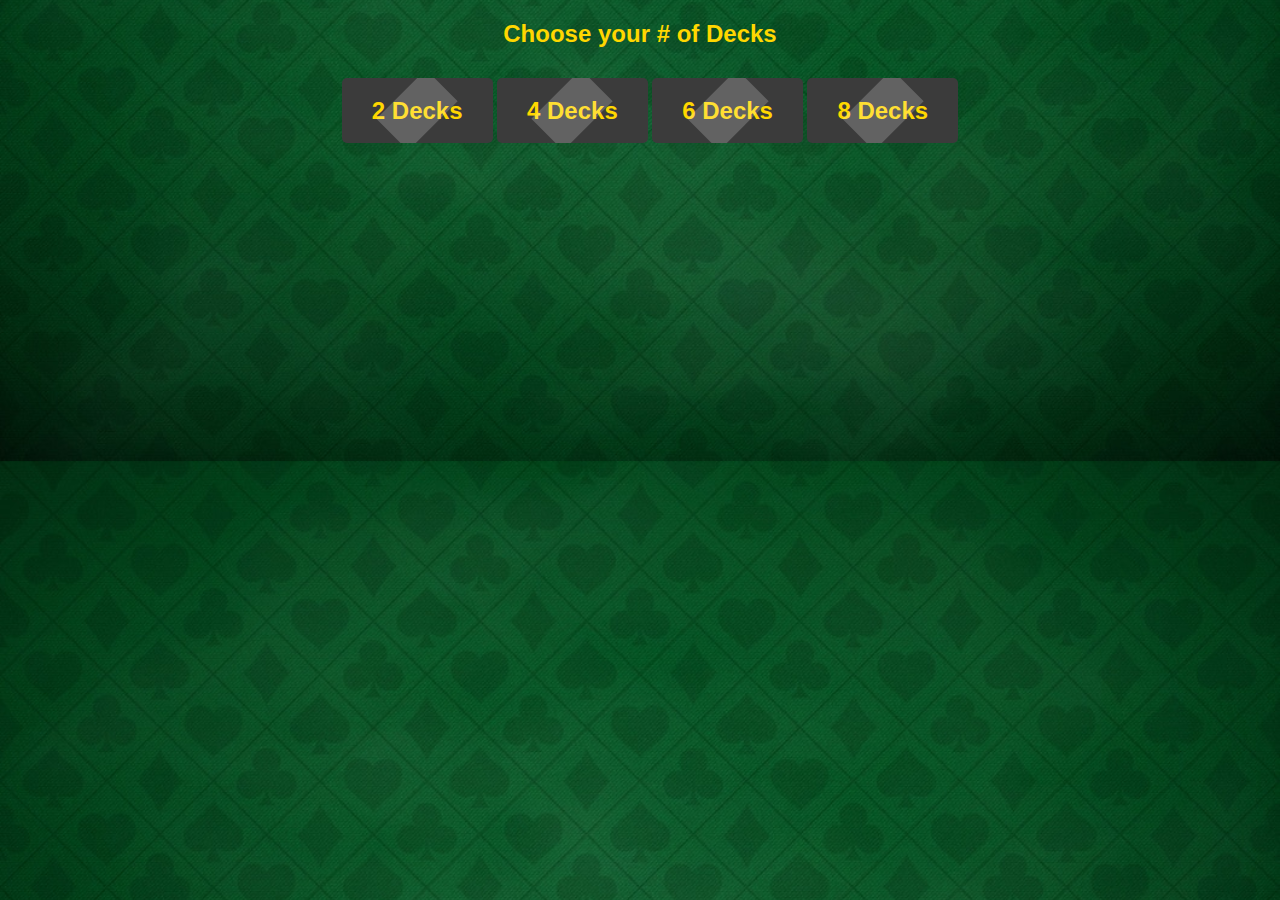
<file: index.html>
<!DOCTYPE html>
<html lang="en">
<head>
    <meta name="description" content="Blackjack card counter in the browser. Practice your edge with this card counter to better your blackjack skills.">
    <meta charset="UTF-8">
    <meta name="viewport" content="width=device-width, initial-scale=1.0">
    <title>BlackJack Card Counter - Hosted with Github</title>
    <link href="https://cdn.jsdelivr.net/npm/bootstrap@5.3.0-alpha1/dist/css/bootstrap.min.css" rel="stylesheet" integrity="sha384-GLhlTQ8iRABdZLl6O3oVMWSktQOp6b7In1Zl3/Jr59b6EGGoI1aFkw7cmDA6j6gD" crossorigin="anonymous">
    <script src="https://cdn.jsdelivr.net/npm/bootstrap@5.3.0-alpha1/dist/js/bootstrap.bundle.min.js" integrity="sha384-w76AqPfDkMBDXo30jS1Sgez6pr3x5MlQ1ZAGC+nuZB+EYdgRZgiwxhTBTkF7CXvN" crossorigin="anonymous"></script>
    <link rel="stylesheet" href="style.css">
</head>
<body>
    <div class="container-fluid">
        <div class="row">
            <div class="col-lg-4">
            </div>
            <div class="col-lg-4">
                <div class="card-games">
                    <h2>Choose your # of Decks</h2>
            
                    <a href="2Decks.html" class="card-shoe">
                        <button id="deck2">
                          <h2 id="Decks2">2 Decks</h2>
                        </button>
                      </a>
                      <a href="4Decks.html" class="card-shoe">
                        <button id="deck4">
                          <h2 id="Decks4">4 Decks</h2>
                        </button>
                      </a>
                      <a href="6Decks.html" class="card-shoe">
                        <button id="deck6">
                          <h2 id="Decks6">6 Decks</h2>
                        </button>
                      </a>
                      <a href="8Decks.html" class="card-shoe">
                        <button id="deck8">
                          <h2 id="Decks8">8 Decks</h2>
                        </button>
                      </a>
                </div>
            </div>
            <div class="col-lg-4">
            </div>
        </div>
    </div>


</body>
</html>
</file>
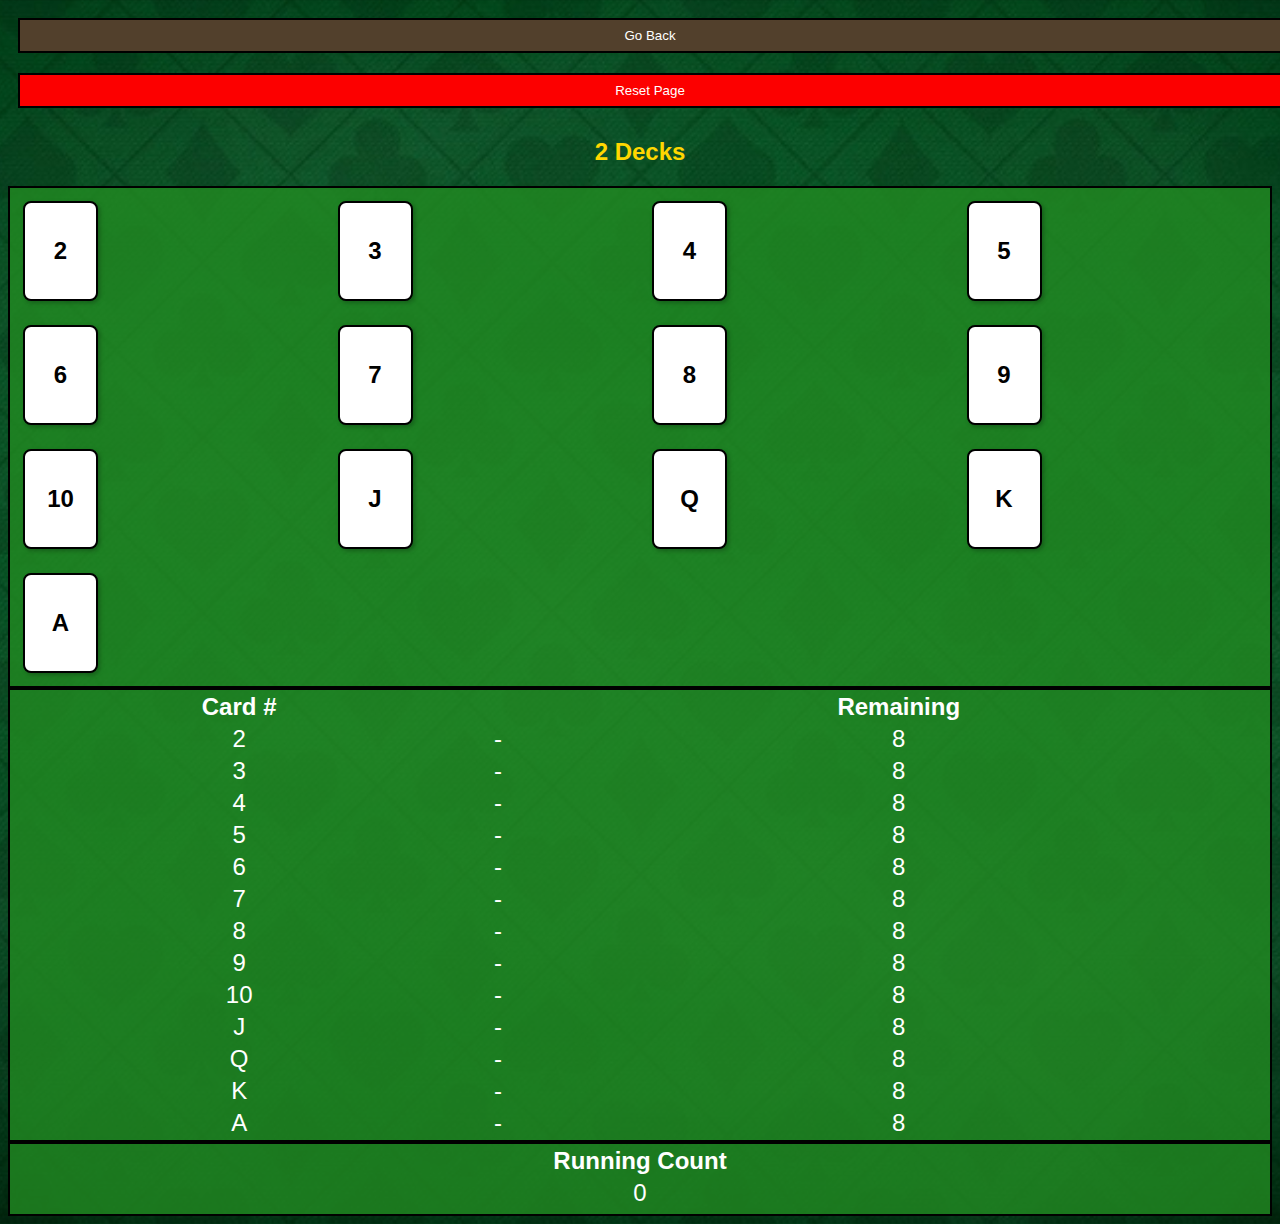
<file: 2Decks.html>
<!DOCTYPE html>
<html lang="en">
<head>
    <meta charset="UTF-8">
    <meta name="viewport" content="width=device-width, initial-scale=1.0">
    <title>BlackJack Card Counter</title>
    <link href="https://cdn.jsdelivr.net/npm/bootstrap@5.3.0-alpha1/dist/css/bootstrap.min.css" rel="stylesheet" integrity="sha384-GLhlTQ8iRABdZLl6O3oVMWSktQOp6b7In1Zl3/Jr59b6EGGoI1aFkw7cmDA6j6gD" crossorigin="anonymous">
    <script src="https://cdn.jsdelivr.net/npm/bootstrap@5.3.0-alpha1/dist/js/bootstrap.bundle.min.js" integrity="sha384-w76AqPfDkMBDXo30jS1Sgez6pr3x5MlQ1ZAGC+nuZB+EYdgRZgiwxhTBTkF7CXvN" crossorigin="anonymous"></script>
    <link rel="stylesheet" href="style.css">
</head>
    <body>

        <div class="container-fluid">
            <div class="row">
                <div class="col-xxl-4" style="text-align:center;">
                </div>
                <div class="col-xxl-4" style="text-align:center;">
                    <a href="index.html"><button id="GoBack">Go Back</button></a>
                    <a href="2Decks.html"><button id="Reset">Reset Page</button></a>
                    <h2>2 Decks</h2>
                </div>
                <div class="col-xxl-4" style="text-align:center;">
                </div>
            </div>
            <div class="row">
                <div class="col-xxl-4" style="text-align:center;">
                    
                </div>
                <div class="col-xxl-4" style="text-align:center;">
                    <table id="table1">
                                <script>
                
                                
                                var Deck1 = ["2","3","4","5","6","7","8","9","10","J","Q","K","A","2","3","4","5","6","7","8","9","10","J","Q","K","A","2","3","4","5","6","7","8","9","10","J","Q","K","A","2","3","4","5","6","7","8","9","10","J","Q","K","A"];
                                var Deck2 = ["2","3","4","5","6","7","8","9","10","J","Q","K","A","2","3","4","5","6","7","8","9","10","J","Q","K","A","2","3","4","5","6","7","8","9","10","J","Q","K","A","2","3","4","5","6","7","8","9","10","J","Q","K","A","2","3","4","5","6","7","8","9","10","J","Q","K","A","2","3","4","5","6","7","8","9","10","J","Q","K","A","2","3","4","5","6","7","8","9","10","J","Q","K","A","2","3","4","5","6","7","8","9","10","J","Q","K","A"];
                                var Deck3 = ["2","3","4","5","6","7","8","9","10","J","Q","K","A","2","3","4","5","6","7","8","9","10","J","Q","K","A","2","3","4","5","6","7","8","9","10","J","Q","K","A","2","3","4","5","6","7","8","9","10","J","Q","K","A","2","3","4","5","6","7","8","9","10","J","Q","K","A","2","3","4","5","6","7","8","9","10","J","Q","K","A","2","3","4","5","6","7","8","9","10","J","Q","K","A","2","3","4","5","6","7","8","9","10","J","Q","K","A","2","3","4","5","6","7","8","9","10","J","Q","K","A","2","3","4","5","6","7","8","9","10","J","Q","K","A","2","3","4","5","6","7","8","9","10","J","Q","K","A","2","3","4","5","6","7","8","9","10","J","Q","K","A"];
                                var Deck4 = ["2","3","4","5","6","7","8","9","10","J","Q","K","A","2","3","4","5","6","7","8","9","10","J","Q","K","A","2","3","4","5","6","7","8","9","10","J","Q","K","A","2","3","4","5","6","7","8","9","10","J","Q","K","A","2","3","4","5","6","7","8","9","10","J","Q","K","A","2","3","4","5","6","7","8","9","10","J","Q","K","A","2","3","4","5","6","7","8","9","10","J","Q","K","A","2","3","4","5","6","7","8","9","10","J","Q","K","A","2","3","4","5","6","7","8","9","10","J","Q","K","A","2","3","4","5","6","7","8","9","10","J","Q","K","A","2","3","4","5","6","7","8","9","10","J","Q","K","A","2","3","4","5","6","7","8","9","10","J","Q","K","A","2","3","4","5","6","7","8","9","10","J","Q","K","A","2","3","4","5","6","7","8","9","10","J","Q","K","A","2","3","4","5","6","7","8","9","10","J","Q","K","A","2","3","4","5","6","7","8","9","10","J","Q","K","A"];
                                var Deck5 = ["2","3","4","5","6","7","8","9","10","J","Q","K","A","2","3","4","5","6","7","8","9","10","J","Q","K","A","2","3","4","5","6","7","8","9","10","J","Q","K","A","2","3","4","5","6","7","8","9","10","J","Q","K","A","2","3","4","5","6","7","8","9","10","J","Q","K","A","2","3","4","5","6","7","8","9","10","J","Q","K","A","2","3","4","5","6","7","8","9","10","J","Q","K","A","2","3","4","5","6","7","8","9","10","J","Q","K","A","2","3","4","5","6","7","8","9","10","J","Q","K","A","2","3","4","5","6","7","8","9","10","J","Q","K","A","2","3","4","5","6","7","8","9","10","J","Q","K","A","2","3","4","5","6","7","8","9","10","J","Q","K","A","2","3","4","5","6","7","8","9","10","J","Q","K","A","2","3","4","5","6","7","8","9","10","J","Q","K","A","2","3","4","5","6","7","8","9","10","J","Q","K","A","2","3","4","5","6","7","8","9","10","J","Q","K","A","2","3","4","5","6","7","8","9","10","J","Q","K","A","2","3","4","5","6","7","8","9","10","J","Q","K","A","2","3","4","5","6","7","8","9","10","J","Q","K","A","2","3","4","5","6","7","8","9","10","J","Q","K","A"];
                                var Deck6 = ["2","3","4","5","6","7","8","9","10","J","Q","K","A","2","3","4","5","6","7","8","9","10","J","Q","K","A","2","3","4","5","6","7","8","9","10","J","Q","K","A","2","3","4","5","6","7","8","9","10","J","Q","K","A","2","3","4","5","6","7","8","9","10","J","Q","K","A","2","3","4","5","6","7","8","9","10","J","Q","K","A","2","3","4","5","6","7","8","9","10","J","Q","K","A","2","3","4","5","6","7","8","9","10","J","Q","K","A","2","3","4","5","6","7","8","9","10","J","Q","K","A","2","3","4","5","6","7","8","9","10","J","Q","K","A","2","3","4","5","6","7","8","9","10","J","Q","K","A","2","3","4","5","6","7","8","9","10","J","Q","K","A","2","3","4","5","6","7","8","9","10","J","Q","K","A","2","3","4","5","6","7","8","9","10","J","Q","K","A","2","3","4","5","6","7","8","9","10","J","Q","K","A","2","3","4","5","6","7","8","9","10","J","Q","K","A","2","3","4","5","6","7","8","9","10","J","Q","K","A","2","3","4","5","6","7","8","9","10","J","Q","K","A","2","3","4","5","6","7","8","9","10","J","Q","K","A","2","3","4","5","6","7","8","9","10","J","Q","K","A","2","3","4","5","6","7","8","9","10","J","Q","K","A","2","3","4","5","6","7","8","9","10","J","Q","K","A","2","3","4","5","6","7","8","9","10","J","Q","K","A","2","3","4","5","6","7","8","9","10","J","Q","K","A"];
                                var Deck7 = ["2","3","4","5","6","7","8","9","10","J","Q","K","A","2","3","4","5","6","7","8","9","10","J","Q","K","A","2","3","4","5","6","7","8","9","10","J","Q","K","A","2","3","4","5","6","7","8","9","10","J","Q","K","A","2","3","4","5","6","7","8","9","10","J","Q","K","A","2","3","4","5","6","7","8","9","10","J","Q","K","A","2","3","4","5","6","7","8","9","10","J","Q","K","A","2","3","4","5","6","7","8","9","10","J","Q","K","A","2","3","4","5","6","7","8","9","10","J","Q","K","A","2","3","4","5","6","7","8","9","10","J","Q","K","A","2","3","4","5","6","7","8","9","10","J","Q","K","A","2","3","4","5","6","7","8","9","10","J","Q","K","A","2","3","4","5","6","7","8","9","10","J","Q","K","A","2","3","4","5","6","7","8","9","10","J","Q","K","A","2","3","4","5","6","7","8","9","10","J","Q","K","A","2","3","4","5","6","7","8","9","10","J","Q","K","A","2","3","4","5","6","7","8","9","10","J","Q","K","A","2","3","4","5","6","7","8","9","10","J","Q","K","A","2","3","4","5","6","7","8","9","10","J","Q","K","A","2","3","4","5","6","7","8","9","10","J","Q","K","A","2","3","4","5","6","7","8","9","10","J","Q","K","A","2","3","4","5","6","7","8","9","10","J","Q","K","A","2","3","4","5","6","7","8","9","10","J","Q","K","A","2","3","4","5","6","7","8","9","10","J","Q","K","A","2","3","4","5","6","7","8","9","10","J","Q","K","A","2","3","4","5","6","7","8","9","10","J","Q","K","A","2","3","4","5","6","7","8","9","10","J","Q","K","A","2","3","4","5","6","7","8","9","10","J","Q","K","A"];
                                var Deck8 = ["2","3","4","5","6","7","8","9","10","J","Q","K","A","2","3","4","5","6","7","8","9","10","J","Q","K","A","2","3","4","5","6","7","8","9","10","J","Q","K","A","2","3","4","5","6","7","8","9","10","J","Q","K","A","2","3","4","5","6","7","8","9","10","J","Q","K","A","2","3","4","5","6","7","8","9","10","J","Q","K","A","2","3","4","5","6","7","8","9","10","J","Q","K","A","2","3","4","5","6","7","8","9","10","J","Q","K","A","2","3","4","5","6","7","8","9","10","J","Q","K","A","2","3","4","5","6","7","8","9","10","J","Q","K","A","2","3","4","5","6","7","8","9","10","J","Q","K","A","2","3","4","5","6","7","8","9","10","J","Q","K","A","2","3","4","5","6","7","8","9","10","J","Q","K","A","2","3","4","5","6","7","8","9","10","J","Q","K","A","2","3","4","5","6","7","8","9","10","J","Q","K","A","2","3","4","5","6","7","8","9","10","J","Q","K","A","2","3","4","5","6","7","8","9","10","J","Q","K","A","2","3","4","5","6","7","8","9","10","J","Q","K","A","2","3","4","5","6","7","8","9","10","J","Q","K","A","2","3","4","5","6","7","8","9","10","J","Q","K","A","2","3","4","5","6","7","8","9","10","J","Q","K","A","2","3","4","5","6","7","8","9","10","J","Q","K","A","2","3","4","5","6","7","8","9","10","J","Q","K","A","2","3","4","5","6","7","8","9","10","J","Q","K","A","2","3","4","5","6","7","8","9","10","J","Q","K","A","2","3","4","5","6","7","8","9","10","J","Q","K","A","2","3","4","5","6","7","8","9","10","J","Q","K","A","2","3","4","5","6","7","8","9","10","J","Q","K","A","2","3","4","5","6","7","8","9","10","J","Q","K","A","2","3","4","5","6","7","8","9","10","J","Q","K","A","2","3","4","5","6","7","8","9","10","J","Q","K","A","2","3","4","5","6","7","8","9","10","J","Q","K","A"];
                            
                                var RC = 0;
                                let Neg = [];
                                let Pos = [];
                
                                var Two = Deck2.filter(TwoFilter);
                                function TwoFilter(Two) {
                                    return Two === "2";   
                                }
                                var Three = Deck2.filter(ThreeFilter);
                                function ThreeFilter(Three) {
                                    return Three === "3";   
                                }
                                var Four = Deck2.filter(FourFilter);
                                function FourFilter(Four) {
                                    return Four === "4";   
                                }
                                var Five = Deck2.filter(FiveFilter);
                                function FiveFilter(Five) {
                                    return Five === "5";   
                                }
                                var Six = Deck2.filter(SixFilter);
                                function SixFilter(Six) {
                                    return Six === "6";   
                                }
                                var Seven = Deck2.filter(SevenFilter);
                                function SevenFilter(Seven) {
                                    return Seven === "7";   
                                }
                                var Eight = Deck2.filter(EightFilter);
                                function EightFilter(Eight) {
                                    return Eight === "8";   
                                }
                                var Nine = Deck2.filter(NineFilter);
                                function NineFilter(Nine) {
                                    return Nine === "9";   
                                }
                                var Ten = Deck2.filter(TenFilter);
                                function TenFilter(Ten) {
                                    return Ten === "10";   
                                }
                                var Jack = Deck2.filter(JackFilter);
                                function JackFilter(Jack) {
                                    return Jack === "J";   
                                }
                                var Queen = Deck2.filter(QueenFilter);
                                function QueenFilter(Queen) {
                                    return Queen === "Q";   
                                }
                                var King = Deck2.filter(KingFilter);
                                function KingFilter(King) {
                                    return King === "K";   
                                }
                                var Ace = Deck2.filter(AceFilter);
                                function AceFilter(Ace) {
                                    return Ace === "A";   
                                }
                                function TwoFunction() {
                                    if (Two.length > 0) { 
                                    document.getElementById('2C8D').innerHTML = (Two.length) --;
                                    document.getElementById('2C8D').innerHTML = document.getElementById('2C8D').innerHTML - 1;
                                    document.getElementById('Pos').innerHTML = Pos.push("Pos");
                                    document.getElementById('RC').innerHTML = document.getElementById("Pos").innerHTML - document.getElementById("Neg").innerHTML;
                                } else if (Two.length <= 0) {
                                    document.getElementById('2C8D').innerHTML = 0;
                                }
                                }
                                function ThreeFunction() {
                                    if (Three.length > 0) { 
                                    document.getElementById('3CDHS').innerHTML = (Three.length) --;
                                    document.getElementById('3CDHS').innerHTML = document.getElementById('3CDHS').innerHTML - 1;
                                    document.getElementById('Pos').innerHTML = Pos.push("Pos");
                                    document.getElementById('RC').innerHTML = document.getElementById("Pos").innerHTML - document.getElementById("Neg").innerHTML;
                                } else if (Three.length <= 0) {
                                    document.getElementById('3CDHS').innerHTML = 0;
                                }
                                }
                                function FourFunction() {
                                    if (Four.length > 0) { 
                                    document.getElementById('4CDHS').innerHTML = (Four.length) --;
                                    document.getElementById('4CDHS').innerHTML = document.getElementById('4CDHS').innerHTML - 1;
                                    document.getElementById('Pos').innerHTML = Pos.push("Pos");
                                    document.getElementById('RC').innerHTML = document.getElementById("Pos").innerHTML - document.getElementById("Neg").innerHTML;
                                } else if (Four.length <= 0) {
                                    document.getElementById('4CDHS').innerHTML = 0;
                                }
                                }
                                function FiveFunction() {
                                    if (Five.length > 0) { 
                                    document.getElementById('5CDHS').innerHTML = (Five.length) --;
                                    document.getElementById('5CDHS').innerHTML = document.getElementById('5CDHS').innerHTML - 1;
                                    document.getElementById('Pos').innerHTML = Pos.push("Pos");
                                    document.getElementById('RC').innerHTML = document.getElementById("Pos").innerHTML - document.getElementById("Neg").innerHTML;
                                } else if (Five.length <= 0) {
                                    document.getElementById('5CDHS').innerHTML = 0;
                                }
                                }
                                function SixFunction() {
                                    if (Six.length > 0) { 
                                    document.getElementById('6CDHS').innerHTML = (Six.length) --;
                                    document.getElementById('6CDHS').innerHTML = document.getElementById('6CDHS').innerHTML - 1;
                                    document.getElementById('Pos').innerHTML = Pos.push("Pos");
                                    document.getElementById('RC').innerHTML = document.getElementById("Pos").innerHTML - document.getElementById("Neg").innerHTML;
                                } else if (Six.length <= 0) {
                                    document.getElementById('6CDHS').innerHTML = 0;
                                }
                                }
                                function SevenFunction() {
                                    if (Seven.length > 0) { 
                                    document.getElementById('7CDHS').innerHTML = (Seven.length) --;
                                    document.getElementById('7CDHS').innerHTML = document.getElementById('7CDHS').innerHTML - 1;
                                } else if (Seven.length <= 0) {
                                    document.getElementById('7CDHS').innerHTML = 0;
                                }
                                }
                                function EightFunction() {
                                    if (Eight.length > 0) { 
                                    document.getElementById('8CDHS').innerHTML = (Eight.length) --;
                                    document.getElementById('8CDHS').innerHTML = document.getElementById('8CDHS').innerHTML - 1;
                                } else if (Eight.length <= 0) {
                                    document.getElementById('8CDHS').innerHTML = 0;
                                }
                                }
                                function NineFunction() {
                                    if (Nine.length > 0) { 
                                    document.getElementById('9CDHS').innerHTML = (Nine.length) --;
                                    document.getElementById('9CDHS').innerHTML = document.getElementById('9CDHS').innerHTML - 1;
                                } else if (Nine.length <= 0) {
                                    document.getElementById('9CDHS').innerHTML = 0;
                                }
                                }
                                function TenFunction() {
                                    if (Ten.length > 0) { 
                                    document.getElementById('10CDHS').innerHTML = (Ten.length) --;
                                    document.getElementById('10CDHS').innerHTML = document.getElementById('10CDHS').innerHTML - 1;
                                    document.getElementById('Neg').innerHTML = Neg.push("Neg")
                                    document.getElementById('RC').innerHTML = document.getElementById("Pos").innerHTML - document.getElementById("Neg").innerHTML;
                                } else if (Ten.length <= 0) {
                                    document.getElementById('10CDHS').innerHTML = 0;
                                }
                                }
                                function JackFunction() {
                                    if (Jack.length > 0) { 
                                    document.getElementById('JCDHS').innerHTML = (Jack.length) --;
                                    document.getElementById('JCDHS').innerHTML = document.getElementById('JCDHS').innerHTML - 1;
                                    document.getElementById('Neg').innerHTML = Neg.push("Neg")
                                    document.getElementById('RC').innerHTML = document.getElementById("Pos").innerHTML - document.getElementById("Neg").innerHTML;
                                } else if (Jack.length <= 0) {
                                    document.getElementById('JCDHS').innerHTML = 0;
                                }
                                }
                                function QueenFunction() {
                                    if (Queen.length > 0) { 
                                    document.getElementById('QCDHS').innerHTML = (Queen.length) --;
                                    document.getElementById('QCDHS').innerHTML = document.getElementById('QCDHS').innerHTML - 1;
                                    document.getElementById('Neg').innerHTML = Neg.push("Neg")
                                    document.getElementById('RC').innerHTML = document.getElementById("Pos").innerHTML - document.getElementById("Neg").innerHTML;
                                } else if (Queen.length <= 0) {
                                    document.getElementById('QCDHS').innerHTML = 0;
                                }
                                }
                                function KingFunction() {
                                    if (King.length > 0) { 
                                    document.getElementById('KCDHS').innerHTML = (King.length) --;
                                    document.getElementById('KCDHS').innerHTML = document.getElementById('KCDHS').innerHTML - 1;
                                    document.getElementById('Neg').innerHTML = Neg.push("Neg")
                                    document.getElementById('RC').innerHTML = document.getElementById("Pos").innerHTML - document.getElementById("Neg").innerHTML;
                                } else if (King.length <= 0) {
                                    document.getElementById('KCDHS').innerHTML = 0;
                                }
                                }
                                function AceFunction() {
                                    if (Ace.length > 0) { 
                                    document.getElementById('ACDHS').innerHTML = (Ace.length) --;
                                    document.getElementById('ACDHS').innerHTML = document.getElementById('ACDHS').innerHTML - 1;
                                    document.getElementById('Neg').innerHTML = Neg.push("Neg")
                                    document.getElementById('RC').innerHTML = document.getElementById("Pos").innerHTML - document.getElementById("Neg").innerHTML;
                                } else if (Ace.length <= 0) {
                                    document.getElementById('ACDHS').innerHTML = 0;
                                }
                                }
                            </script>
                
                
                
                            <tr><td><button id="C2" onclick="TwoFunction()">2</button></td>   
                            <td><button id="C3" onclick="ThreeFunction()">3</button></td>
                            <td><button id="C4" onclick="FourFunction()">4</button></td>
                            <td><button id="C5" onclick="FiveFunction()">5</button></td></tr>
                            <tr><td><button id="C6" onclick="SixFunction()">6</button></td>
                            <td><button id="C7" onclick="SevenFunction()">7</button></td>
                            <td><button id="C8" onclick="EightFunction()">8</button></td>
                            <td><button id="C9" onclick="NineFunction()">9</button></tr>
                            <tr><td><button id="C10" onclick="TenFunction()">10</button></td>
                            <td><button id="CJ" onclick="JackFunction()">J</button></td>
                            <td><button id="CQ" onclick="QueenFunction()">Q</button></td>
                            <td><button id="CK" onclick="KingFunction()">K</button></td></tr>
                            <tr><td><button id="CA" onclick="AceFunction()">A</button></td></tr>     
                        </table>
                    <div id="tablediv2">
                            <table id="table2">
                            <tr><th>Card #</th><th></th><th>Remaining</th></tr>    
                            <tr><td>2</td><td>-</td><td id="2C8D">8</td></tr>
                            <tr><td>3</td><td>-</td><td id="3CDHS">8</td></tr>
                            <tr><td>4</td><td>-</td><td id="4CDHS">8</td></tr>
                            <tr><td>5</td><td>-</td><td id="5CDHS">8</td></tr>
                            <tr><td>6</td><td>-</td><td id="6CDHS">8</td></tr>
                            <tr><td>7</td><td>-</td><td id="7CDHS">8</td></tr>
                            <tr><td>8</td><td>-</td><td id="8CDHS">8</td></tr>
                            <tr><td>9</td><td>-</td><td id="9CDHS">8</td></tr>
                            <tr><td>10</td><td>-</td><td id="10CDHS">8</td></tr>
                            <tr><td>J</td><td>-</td><td id="JCDHS">8</td></tr>
                            <tr><td>Q</td><td>-</td><td id="QCDHS">8</td></tr>
                            <tr><td>K</td><td>-</td><td id="KCDHS">8</td></tr>
                            <tr><td>A</td><td>-</td><td id="ACDHS">8</td></tr>
                        </table>
                        </div>
</div>
                <div class="col-xxl-4" style="text-align:center;">
                </div>
            </div>
            <div class="row">
                <div class="col-xxl-4" style="text-align:center;">
                </div>
                <div class="col-xxl-4" style="text-align:center;">
                        <div id="tablediv3">
                            <table id="table3">
                                <tr><th>Running Count</th></tr>
                                <tr><td id="RC">0</td></tr>
                                <tr><td id="Neg" hidden>0</td></tr>
                                <tr><td id="Pos" hidden>0</td></tr>
                            </table>
                        </div>
    </div>
                <div class="col-xxl-4" style="text-align:center;">
                </div>
            </div>
        </div>
    </body>
</html>
</file>
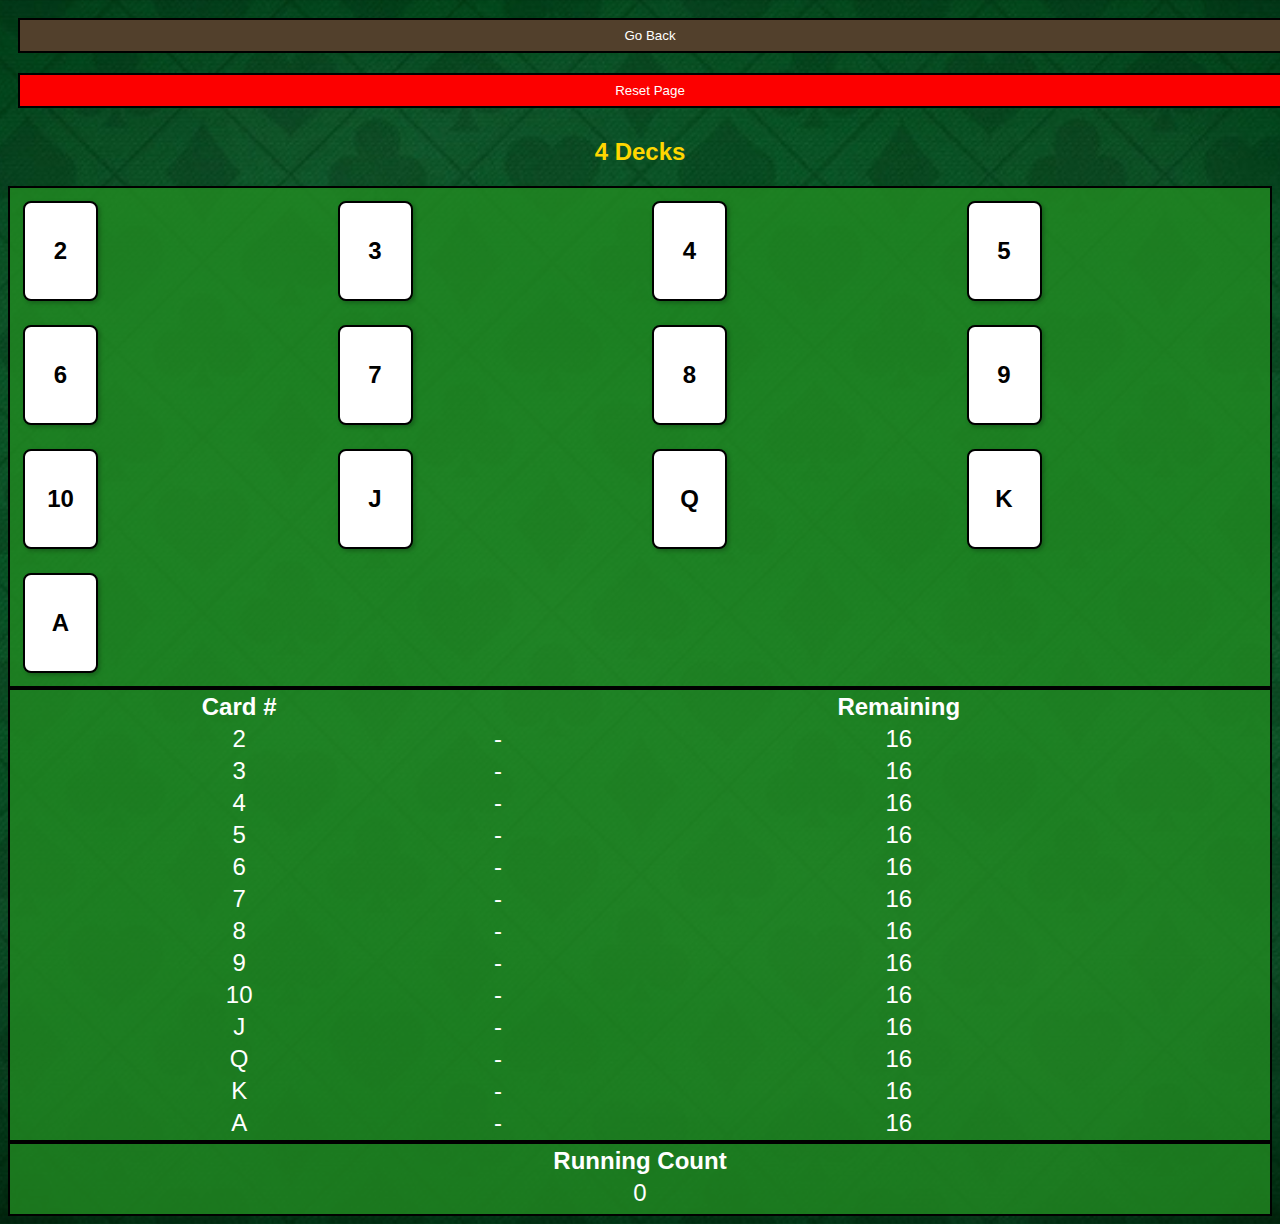
<file: 4Decks.html>
<!DOCTYPE html>
<html lang="en">
<head>
    <meta charset="UTF-8">
    <meta name="viewport" content="width=device-width, initial-scale=1.0">
    <title>BlackJack Card Counter</title>
    <link href="https://cdn.jsdelivr.net/npm/bootstrap@5.3.0-alpha1/dist/css/bootstrap.min.css" rel="stylesheet" integrity="sha384-GLhlTQ8iRABdZLl6O3oVMWSktQOp6b7In1Zl3/Jr59b6EGGoI1aFkw7cmDA6j6gD" crossorigin="anonymous">
    <script src="https://cdn.jsdelivr.net/npm/bootstrap@5.3.0-alpha1/dist/js/bootstrap.bundle.min.js" integrity="sha384-w76AqPfDkMBDXo30jS1Sgez6pr3x5MlQ1ZAGC+nuZB+EYdgRZgiwxhTBTkF7CXvN" crossorigin="anonymous"></script>
    <link rel="stylesheet" href="style.css">
</head>
    <body>

        <div class="container-fluid">
            <div class="row">
                <div class="col-xxl-4" style="text-align:center;"></div>
                <div class="col-xxl-4" style="text-align:center;">
                    <a href="index.html"><button id="GoBack">Go Back</button></a>
                    <a href="4Decks.html"><button id="Reset">Reset Page</button></a>
                    <h2>4 Decks</h2>
                </div>
                <div class="col-xxl-4" style="text-align:center;"></div>
            </div>
            <div class="row">
                <div class="col-xxl-4" style="text-align:center;"></div>
                <div class="col-xxl-4" style="text-align:center;">
                    <table id="table1">
                    <script>
    
                    
                    var Deck1 = ["2","3","4","5","6","7","8","9","10","J","Q","K","A","2","3","4","5","6","7","8","9","10","J","Q","K","A","2","3","4","5","6","7","8","9","10","J","Q","K","A","2","3","4","5","6","7","8","9","10","J","Q","K","A"];
                    var Deck2 = ["2","3","4","5","6","7","8","9","10","J","Q","K","A","2","3","4","5","6","7","8","9","10","J","Q","K","A","2","3","4","5","6","7","8","9","10","J","Q","K","A","2","3","4","5","6","7","8","9","10","J","Q","K","A","2","3","4","5","6","7","8","9","10","J","Q","K","A","2","3","4","5","6","7","8","9","10","J","Q","K","A","2","3","4","5","6","7","8","9","10","J","Q","K","A","2","3","4","5","6","7","8","9","10","J","Q","K","A"];
                    var Deck3 = ["2","3","4","5","6","7","8","9","10","J","Q","K","A","2","3","4","5","6","7","8","9","10","J","Q","K","A","2","3","4","5","6","7","8","9","10","J","Q","K","A","2","3","4","5","6","7","8","9","10","J","Q","K","A","2","3","4","5","6","7","8","9","10","J","Q","K","A","2","3","4","5","6","7","8","9","10","J","Q","K","A","2","3","4","5","6","7","8","9","10","J","Q","K","A","2","3","4","5","6","7","8","9","10","J","Q","K","A","2","3","4","5","6","7","8","9","10","J","Q","K","A","2","3","4","5","6","7","8","9","10","J","Q","K","A","2","3","4","5","6","7","8","9","10","J","Q","K","A","2","3","4","5","6","7","8","9","10","J","Q","K","A"];
                    var Deck4 = ["2","3","4","5","6","7","8","9","10","J","Q","K","A","2","3","4","5","6","7","8","9","10","J","Q","K","A","2","3","4","5","6","7","8","9","10","J","Q","K","A","2","3","4","5","6","7","8","9","10","J","Q","K","A","2","3","4","5","6","7","8","9","10","J","Q","K","A","2","3","4","5","6","7","8","9","10","J","Q","K","A","2","3","4","5","6","7","8","9","10","J","Q","K","A","2","3","4","5","6","7","8","9","10","J","Q","K","A","2","3","4","5","6","7","8","9","10","J","Q","K","A","2","3","4","5","6","7","8","9","10","J","Q","K","A","2","3","4","5","6","7","8","9","10","J","Q","K","A","2","3","4","5","6","7","8","9","10","J","Q","K","A","2","3","4","5","6","7","8","9","10","J","Q","K","A","2","3","4","5","6","7","8","9","10","J","Q","K","A","2","3","4","5","6","7","8","9","10","J","Q","K","A","2","3","4","5","6","7","8","9","10","J","Q","K","A"];
                    var Deck5 = ["2","3","4","5","6","7","8","9","10","J","Q","K","A","2","3","4","5","6","7","8","9","10","J","Q","K","A","2","3","4","5","6","7","8","9","10","J","Q","K","A","2","3","4","5","6","7","8","9","10","J","Q","K","A","2","3","4","5","6","7","8","9","10","J","Q","K","A","2","3","4","5","6","7","8","9","10","J","Q","K","A","2","3","4","5","6","7","8","9","10","J","Q","K","A","2","3","4","5","6","7","8","9","10","J","Q","K","A","2","3","4","5","6","7","8","9","10","J","Q","K","A","2","3","4","5","6","7","8","9","10","J","Q","K","A","2","3","4","5","6","7","8","9","10","J","Q","K","A","2","3","4","5","6","7","8","9","10","J","Q","K","A","2","3","4","5","6","7","8","9","10","J","Q","K","A","2","3","4","5","6","7","8","9","10","J","Q","K","A","2","3","4","5","6","7","8","9","10","J","Q","K","A","2","3","4","5","6","7","8","9","10","J","Q","K","A","2","3","4","5","6","7","8","9","10","J","Q","K","A","2","3","4","5","6","7","8","9","10","J","Q","K","A","2","3","4","5","6","7","8","9","10","J","Q","K","A","2","3","4","5","6","7","8","9","10","J","Q","K","A"];
                    var Deck6 = ["2","3","4","5","6","7","8","9","10","J","Q","K","A","2","3","4","5","6","7","8","9","10","J","Q","K","A","2","3","4","5","6","7","8","9","10","J","Q","K","A","2","3","4","5","6","7","8","9","10","J","Q","K","A","2","3","4","5","6","7","8","9","10","J","Q","K","A","2","3","4","5","6","7","8","9","10","J","Q","K","A","2","3","4","5","6","7","8","9","10","J","Q","K","A","2","3","4","5","6","7","8","9","10","J","Q","K","A","2","3","4","5","6","7","8","9","10","J","Q","K","A","2","3","4","5","6","7","8","9","10","J","Q","K","A","2","3","4","5","6","7","8","9","10","J","Q","K","A","2","3","4","5","6","7","8","9","10","J","Q","K","A","2","3","4","5","6","7","8","9","10","J","Q","K","A","2","3","4","5","6","7","8","9","10","J","Q","K","A","2","3","4","5","6","7","8","9","10","J","Q","K","A","2","3","4","5","6","7","8","9","10","J","Q","K","A","2","3","4","5","6","7","8","9","10","J","Q","K","A","2","3","4","5","6","7","8","9","10","J","Q","K","A","2","3","4","5","6","7","8","9","10","J","Q","K","A","2","3","4","5","6","7","8","9","10","J","Q","K","A","2","3","4","5","6","7","8","9","10","J","Q","K","A","2","3","4","5","6","7","8","9","10","J","Q","K","A","2","3","4","5","6","7","8","9","10","J","Q","K","A","2","3","4","5","6","7","8","9","10","J","Q","K","A"];
                    var Deck7 = ["2","3","4","5","6","7","8","9","10","J","Q","K","A","2","3","4","5","6","7","8","9","10","J","Q","K","A","2","3","4","5","6","7","8","9","10","J","Q","K","A","2","3","4","5","6","7","8","9","10","J","Q","K","A","2","3","4","5","6","7","8","9","10","J","Q","K","A","2","3","4","5","6","7","8","9","10","J","Q","K","A","2","3","4","5","6","7","8","9","10","J","Q","K","A","2","3","4","5","6","7","8","9","10","J","Q","K","A","2","3","4","5","6","7","8","9","10","J","Q","K","A","2","3","4","5","6","7","8","9","10","J","Q","K","A","2","3","4","5","6","7","8","9","10","J","Q","K","A","2","3","4","5","6","7","8","9","10","J","Q","K","A","2","3","4","5","6","7","8","9","10","J","Q","K","A","2","3","4","5","6","7","8","9","10","J","Q","K","A","2","3","4","5","6","7","8","9","10","J","Q","K","A","2","3","4","5","6","7","8","9","10","J","Q","K","A","2","3","4","5","6","7","8","9","10","J","Q","K","A","2","3","4","5","6","7","8","9","10","J","Q","K","A","2","3","4","5","6","7","8","9","10","J","Q","K","A","2","3","4","5","6","7","8","9","10","J","Q","K","A","2","3","4","5","6","7","8","9","10","J","Q","K","A","2","3","4","5","6","7","8","9","10","J","Q","K","A","2","3","4","5","6","7","8","9","10","J","Q","K","A","2","3","4","5","6","7","8","9","10","J","Q","K","A","2","3","4","5","6","7","8","9","10","J","Q","K","A","2","3","4","5","6","7","8","9","10","J","Q","K","A","2","3","4","5","6","7","8","9","10","J","Q","K","A","2","3","4","5","6","7","8","9","10","J","Q","K","A"];
                    var Deck8 = ["2","3","4","5","6","7","8","9","10","J","Q","K","A","2","3","4","5","6","7","8","9","10","J","Q","K","A","2","3","4","5","6","7","8","9","10","J","Q","K","A","2","3","4","5","6","7","8","9","10","J","Q","K","A","2","3","4","5","6","7","8","9","10","J","Q","K","A","2","3","4","5","6","7","8","9","10","J","Q","K","A","2","3","4","5","6","7","8","9","10","J","Q","K","A","2","3","4","5","6","7","8","9","10","J","Q","K","A","2","3","4","5","6","7","8","9","10","J","Q","K","A","2","3","4","5","6","7","8","9","10","J","Q","K","A","2","3","4","5","6","7","8","9","10","J","Q","K","A","2","3","4","5","6","7","8","9","10","J","Q","K","A","2","3","4","5","6","7","8","9","10","J","Q","K","A","2","3","4","5","6","7","8","9","10","J","Q","K","A","2","3","4","5","6","7","8","9","10","J","Q","K","A","2","3","4","5","6","7","8","9","10","J","Q","K","A","2","3","4","5","6","7","8","9","10","J","Q","K","A","2","3","4","5","6","7","8","9","10","J","Q","K","A","2","3","4","5","6","7","8","9","10","J","Q","K","A","2","3","4","5","6","7","8","9","10","J","Q","K","A","2","3","4","5","6","7","8","9","10","J","Q","K","A","2","3","4","5","6","7","8","9","10","J","Q","K","A","2","3","4","5","6","7","8","9","10","J","Q","K","A","2","3","4","5","6","7","8","9","10","J","Q","K","A","2","3","4","5","6","7","8","9","10","J","Q","K","A","2","3","4","5","6","7","8","9","10","J","Q","K","A","2","3","4","5","6","7","8","9","10","J","Q","K","A","2","3","4","5","6","7","8","9","10","J","Q","K","A","2","3","4","5","6","7","8","9","10","J","Q","K","A","2","3","4","5","6","7","8","9","10","J","Q","K","A","2","3","4","5","6","7","8","9","10","J","Q","K","A","2","3","4","5","6","7","8","9","10","J","Q","K","A"];
                
                    var RC = 0;
                    let Neg = [];
                    let Pos = [];
    
                    var Two = Deck4.filter(TwoFilter);
                    function TwoFilter(Two) {
                        return Two === "2";   
                    }
                    var Three = Deck4.filter(ThreeFilter);
                    function ThreeFilter(Three) {
                        return Three === "3";   
                    }
                    var Four = Deck4.filter(FourFilter);
                    function FourFilter(Four) {
                        return Four === "4";   
                    }
                    var Five = Deck4.filter(FiveFilter);
                    function FiveFilter(Five) {
                        return Five === "5";   
                    }
                    var Six = Deck4.filter(SixFilter);
                    function SixFilter(Six) {
                        return Six === "6";   
                    }
                    var Seven = Deck4.filter(SevenFilter);
                    function SevenFilter(Seven) {
                        return Seven === "7";   
                    }
                    var Eight = Deck4.filter(EightFilter);
                    function EightFilter(Eight) {
                        return Eight === "8";   
                    }
                    var Nine = Deck4.filter(NineFilter);
                    function NineFilter(Nine) {
                        return Nine === "9";   
                    }
                    var Ten = Deck4.filter(TenFilter);
                    function TenFilter(Ten) {
                        return Ten === "10";   
                    }
                    var Jack = Deck4.filter(JackFilter);
                    function JackFilter(Jack) {
                        return Jack === "J";   
                    }
                    var Queen = Deck4.filter(QueenFilter);
                    function QueenFilter(Queen) {
                        return Queen === "Q";   
                    }
                    var King = Deck4.filter(KingFilter);
                    function KingFilter(King) {
                        return King === "K";   
                    }
                    var Ace = Deck4.filter(AceFilter);
                    function AceFilter(Ace) {
                        return Ace === "A";   
                    }
                    function TwoFunction() {
                        if (Two.length > 0) { 
                        document.getElementById('2C8D').innerHTML = (Two.length) --;
                        document.getElementById('2C8D').innerHTML = document.getElementById('2C8D').innerHTML - 1;
                        document.getElementById('Pos').innerHTML = Pos.push("Pos");
                        document.getElementById('RC').innerHTML = document.getElementById("Pos").innerHTML - document.getElementById("Neg").innerHTML;
                    } else if (Two.length <= 0) {
                        document.getElementById('2C8D').innerHTML = 0;
                    }
                    }
                    function ThreeFunction() {
                        if (Three.length > 0) { 
                        document.getElementById('3CDHS').innerHTML = (Three.length) --;
                        document.getElementById('3CDHS').innerHTML = document.getElementById('3CDHS').innerHTML - 1;
                        document.getElementById('Pos').innerHTML = Pos.push("Pos");
                        document.getElementById('RC').innerHTML = document.getElementById("Pos").innerHTML - document.getElementById("Neg").innerHTML;
                    } else if (Three.length <= 0) {
                        document.getElementById('3CDHS').innerHTML = 0;
                    }
                    }
                    function FourFunction() {
                        if (Four.length > 0) { 
                        document.getElementById('4CDHS').innerHTML = (Four.length) --;
                        document.getElementById('4CDHS').innerHTML = document.getElementById('4CDHS').innerHTML - 1;
                        document.getElementById('Pos').innerHTML = Pos.push("Pos");
                        document.getElementById('RC').innerHTML = document.getElementById("Pos").innerHTML - document.getElementById("Neg").innerHTML;
                    } else if (Four.length <= 0) {
                        document.getElementById('4CDHS').innerHTML = 0;
                    }
                    }
                    function FiveFunction() {
                        if (Five.length > 0) { 
                        document.getElementById('5CDHS').innerHTML = (Five.length) --;
                        document.getElementById('5CDHS').innerHTML = document.getElementById('5CDHS').innerHTML - 1;
                        document.getElementById('Pos').innerHTML = Pos.push("Pos");
                        document.getElementById('RC').innerHTML = document.getElementById("Pos").innerHTML - document.getElementById("Neg").innerHTML;
                    } else if (Five.length <= 0) {
                        document.getElementById('5CDHS').innerHTML = 0;
                    }
                    }
                    function SixFunction() {
                        if (Six.length > 0) { 
                        document.getElementById('6CDHS').innerHTML = (Six.length) --;
                        document.getElementById('6CDHS').innerHTML = document.getElementById('6CDHS').innerHTML - 1;
                        document.getElementById('Pos').innerHTML = Pos.push("Pos");
                        document.getElementById('RC').innerHTML = document.getElementById("Pos").innerHTML - document.getElementById("Neg").innerHTML;
                    } else if (Six.length <= 0) {
                        document.getElementById('6CDHS').innerHTML = 0;
                    }
                    }
                    function SevenFunction() {
                        if (Seven.length > 0) { 
                        document.getElementById('7CDHS').innerHTML = (Seven.length) --;
                        document.getElementById('7CDHS').innerHTML = document.getElementById('7CDHS').innerHTML - 1;
                    } else if (Seven.length <= 0) {
                        document.getElementById('7CDHS').innerHTML = 0;
                    }
                    }
                    function EightFunction() {
                        if (Eight.length > 0) { 
                        document.getElementById('8CDHS').innerHTML = (Eight.length) --;
                        document.getElementById('8CDHS').innerHTML = document.getElementById('8CDHS').innerHTML - 1;
                    } else if (Eight.length <= 0) {
                        document.getElementById('8CDHS').innerHTML = 0;
                    }
                    }
                    function NineFunction() {
                        if (Nine.length > 0) { 
                        document.getElementById('9CDHS').innerHTML = (Nine.length) --;
                        document.getElementById('9CDHS').innerHTML = document.getElementById('9CDHS').innerHTML - 1;
                    } else if (Nine.length <= 0) {
                        document.getElementById('9CDHS').innerHTML = 0;
                    }
                    }
                    function TenFunction() {
                        if (Ten.length > 0) { 
                        document.getElementById('10CDHS').innerHTML = (Ten.length) --;
                        document.getElementById('10CDHS').innerHTML = document.getElementById('10CDHS').innerHTML - 1;
                        document.getElementById('Neg').innerHTML = Neg.push("Neg")
                        document.getElementById('RC').innerHTML = document.getElementById("Pos").innerHTML - document.getElementById("Neg").innerHTML;
                    } else if (Ten.length <= 0) {
                        document.getElementById('10CDHS').innerHTML = 0;
                    }
                    }
                    function JackFunction() {
                        if (Jack.length > 0) { 
                        document.getElementById('JCDHS').innerHTML = (Jack.length) --;
                        document.getElementById('JCDHS').innerHTML = document.getElementById('JCDHS').innerHTML - 1;
                        document.getElementById('Neg').innerHTML = Neg.push("Neg")
                        document.getElementById('RC').innerHTML = document.getElementById("Pos").innerHTML - document.getElementById("Neg").innerHTML;
                    } else if (Jack.length <= 0) {
                        document.getElementById('JCDHS').innerHTML = 0;
                    }
                    }
                    function QueenFunction() {
                        if (Queen.length > 0) { 
                        document.getElementById('QCDHS').innerHTML = (Queen.length) --;
                        document.getElementById('QCDHS').innerHTML = document.getElementById('QCDHS').innerHTML - 1;
                        document.getElementById('Neg').innerHTML = Neg.push("Neg")
                        document.getElementById('RC').innerHTML = document.getElementById("Pos").innerHTML - document.getElementById("Neg").innerHTML;
                    } else if (Queen.length <= 0) {
                        document.getElementById('QCDHS').innerHTML = 0;
                    }
                    }
                    function KingFunction() {
                        if (King.length > 0) { 
                        document.getElementById('KCDHS').innerHTML = (King.length) --;
                        document.getElementById('KCDHS').innerHTML = document.getElementById('KCDHS').innerHTML - 1;
                        document.getElementById('Neg').innerHTML = Neg.push("Neg")
                        document.getElementById('RC').innerHTML = document.getElementById("Pos").innerHTML - document.getElementById("Neg").innerHTML;
                    } else if (King.length <= 0) {
                        document.getElementById('KCDHS').innerHTML = 0;
                    }
                    }
                    function AceFunction() {
                        if (Ace.length > 0) { 
                        document.getElementById('ACDHS').innerHTML = (Ace.length) --;
                        document.getElementById('ACDHS').innerHTML = document.getElementById('ACDHS').innerHTML - 1;
                        document.getElementById('Neg').innerHTML = Neg.push("Neg")
                        document.getElementById('RC').innerHTML = document.getElementById("Pos").innerHTML - document.getElementById("Neg").innerHTML;
                    } else if (Ace.length <= 0) {
                        document.getElementById('ACDHS').innerHTML = 0;
                    }
                    }
                </script>
    
    
    
                <tr><td><button id="C2" onclick="TwoFunction()">2</button></td>   
                <td><button id="C3" onclick="ThreeFunction()">3</button></td>
                <td><button id="C4" onclick="FourFunction()">4</button></td>
                <td><button id="C5" onclick="FiveFunction()">5</button></td></tr>
                <tr><td><button id="C6" onclick="SixFunction()">6</button></td>
                <td><button id="C7" onclick="SevenFunction()">7</button></td>
                <td><button id="C8" onclick="EightFunction()">8</button></td>
                <td><button id="C9" onclick="NineFunction()">9</button></tr>
                <tr><td><button id="C10" onclick="TenFunction()">10</button></td>
                <td><button id="CJ" onclick="JackFunction()">J</button></td>
                <td><button id="CQ" onclick="QueenFunction()">Q</button></td>
                <td><button id="CK" onclick="KingFunction()">K</button></td></tr>
                <tr><td><button id="CA" onclick="AceFunction()">A</button></td></tr>      
            </table>
    
                    <div id="tablediv2">
                        <table id="table2">
                        <tr><th>Card #</th><th></th><th>Remaining</th></tr>    
                        <tr><td>2</td><td>-</td><td id="2C8D">16</td></tr>
                        <tr><td>3</td><td>-</td><td id="3CDHS">16</td></tr>
                        <tr><td>4</td><td>-</td><td id="4CDHS">16</td></tr>
                        <tr><td>5</td><td>-</td><td id="5CDHS">16</td></tr>
                        <tr><td>6</td><td>-</td><td id="6CDHS">16</td></tr>
                        <tr><td>7</td><td>-</td><td id="7CDHS">16</td></tr>
                        <tr><td>8</td><td>-</td><td id="8CDHS">16</td></tr>
                        <tr><td>9</td><td>-</td><td id="9CDHS">16</td></tr>
                        <tr><td>10</td><td>-</td><td id="10CDHS">16</td></tr>
                        <tr><td>J</td><td>-</td><td id="JCDHS">16</td></tr>
                        <tr><td>Q</td><td>-</td><td id="QCDHS">16</td></tr>
                        <tr><td>K</td><td>-</td><td id="KCDHS">16</td></tr>
                        <tr><td>A</td><td>-</td><td id="ACDHS">16</td></tr>
                    </table>
                    </div>
                
                </div>
                <div class="col-xxl-4" style="text-align:center;"></div>
            </div>
                
            <div class="row">
                <div class="col-xxl-4" style="text-align:center;"></div>
                <div class="col-xxl-4" style="text-align:center;">
                    <div id="tablediv3">
                        <table id="table3">
                        <tr><th>Running Count</th></tr>
                        <tr><td id="RC">0</td></tr>
                        <tr><td id="Neg" hidden>0</td></tr>
                        <tr><td id="Pos" hidden>0</td></tr>
                    </table>
                    </div>
                </div>
                <div class="col-xxl-4" style="text-align:center;"></div>
            </div>
        </div>
    </body>
</html>
</file>
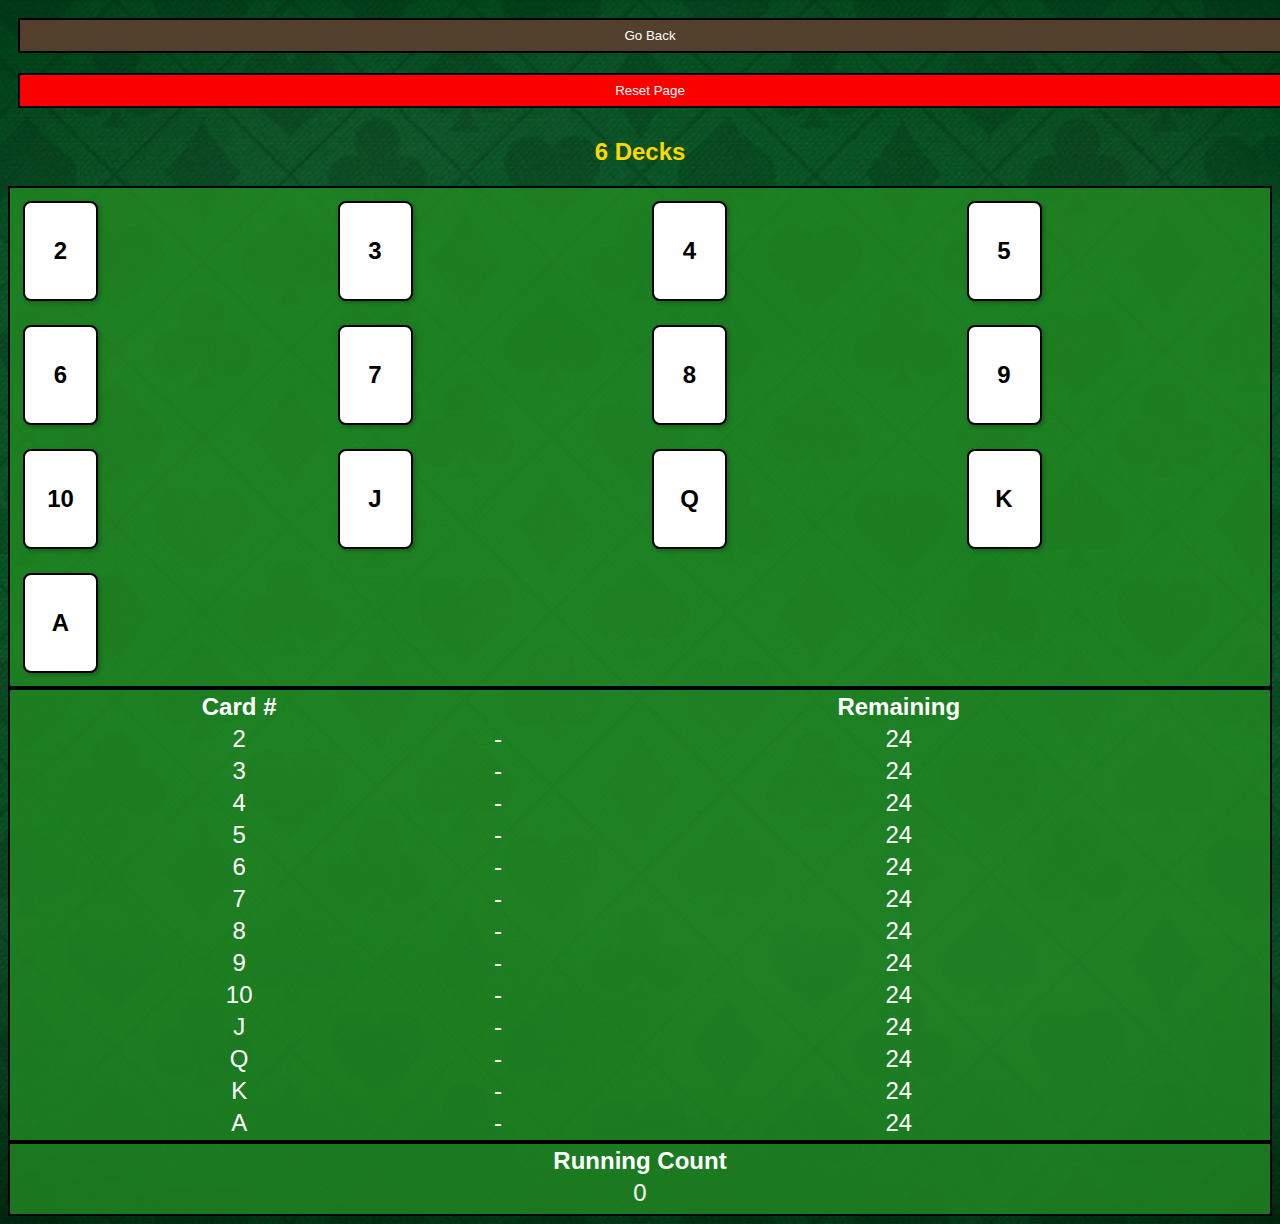
<file: 6Decks.html>
<!DOCTYPE html>
<html lang="en">
<head>
    <meta charset="UTF-8">
    <meta name="viewport" content="width=device-width, initial-scale=1.0">
    <title>BlackJack Card Counter</title>
    <link href="https://cdn.jsdelivr.net/npm/bootstrap@5.3.0-alpha1/dist/css/bootstrap.min.css" rel="stylesheet" integrity="sha384-GLhlTQ8iRABdZLl6O3oVMWSktQOp6b7In1Zl3/Jr59b6EGGoI1aFkw7cmDA6j6gD" crossorigin="anonymous">
    <script src="https://cdn.jsdelivr.net/npm/bootstrap@5.3.0-alpha1/dist/js/bootstrap.bundle.min.js" integrity="sha384-w76AqPfDkMBDXo30jS1Sgez6pr3x5MlQ1ZAGC+nuZB+EYdgRZgiwxhTBTkF7CXvN" crossorigin="anonymous"></script>
    <link rel="stylesheet" href="style.css">
</head>
    <body>

        <div class="container-fluid">
            <div class="row">
                <div class="col-xxl-4" style="text-align:center;"></div>
                <div class="col-xxl-4" style="text-align:center;">
                    <a href="index.html"><button id="GoBack">Go Back</button></a>
                    <a href="6Decks.html"><button id="Reset">Reset Page</button></a>
                    <h2>6 Decks</h2>
                </div>
                <div class="col-xxl-4" style="text-align:center;"></div>
            </div>
            <div class="row">
                <div class="col-xxl-4" style="text-align:center;"></div>
                <div class="col-xxl-4" style="text-align:center;">
                    <table id="table1">
                        <script>
        
                        
                            var Deck1 = ["2","3","4","5","6","7","8","9","10","J","Q","K","A","2","3","4","5","6","7","8","9","10","J","Q","K","A","2","3","4","5","6","7","8","9","10","J","Q","K","A","2","3","4","5","6","7","8","9","10","J","Q","K","A"];
                            var Deck2 = ["2","3","4","5","6","7","8","9","10","J","Q","K","A","2","3","4","5","6","7","8","9","10","J","Q","K","A","2","3","4","5","6","7","8","9","10","J","Q","K","A","2","3","4","5","6","7","8","9","10","J","Q","K","A","2","3","4","5","6","7","8","9","10","J","Q","K","A","2","3","4","5","6","7","8","9","10","J","Q","K","A","2","3","4","5","6","7","8","9","10","J","Q","K","A","2","3","4","5","6","7","8","9","10","J","Q","K","A"];
                            var Deck3 = ["2","3","4","5","6","7","8","9","10","J","Q","K","A","2","3","4","5","6","7","8","9","10","J","Q","K","A","2","3","4","5","6","7","8","9","10","J","Q","K","A","2","3","4","5","6","7","8","9","10","J","Q","K","A","2","3","4","5","6","7","8","9","10","J","Q","K","A","2","3","4","5","6","7","8","9","10","J","Q","K","A","2","3","4","5","6","7","8","9","10","J","Q","K","A","2","3","4","5","6","7","8","9","10","J","Q","K","A","2","3","4","5","6","7","8","9","10","J","Q","K","A","2","3","4","5","6","7","8","9","10","J","Q","K","A","2","3","4","5","6","7","8","9","10","J","Q","K","A","2","3","4","5","6","7","8","9","10","J","Q","K","A"];
                            var Deck4 = ["2","3","4","5","6","7","8","9","10","J","Q","K","A","2","3","4","5","6","7","8","9","10","J","Q","K","A","2","3","4","5","6","7","8","9","10","J","Q","K","A","2","3","4","5","6","7","8","9","10","J","Q","K","A","2","3","4","5","6","7","8","9","10","J","Q","K","A","2","3","4","5","6","7","8","9","10","J","Q","K","A","2","3","4","5","6","7","8","9","10","J","Q","K","A","2","3","4","5","6","7","8","9","10","J","Q","K","A","2","3","4","5","6","7","8","9","10","J","Q","K","A","2","3","4","5","6","7","8","9","10","J","Q","K","A","2","3","4","5","6","7","8","9","10","J","Q","K","A","2","3","4","5","6","7","8","9","10","J","Q","K","A","2","3","4","5","6","7","8","9","10","J","Q","K","A","2","3","4","5","6","7","8","9","10","J","Q","K","A","2","3","4","5","6","7","8","9","10","J","Q","K","A","2","3","4","5","6","7","8","9","10","J","Q","K","A"];
                            var Deck5 = ["2","3","4","5","6","7","8","9","10","J","Q","K","A","2","3","4","5","6","7","8","9","10","J","Q","K","A","2","3","4","5","6","7","8","9","10","J","Q","K","A","2","3","4","5","6","7","8","9","10","J","Q","K","A","2","3","4","5","6","7","8","9","10","J","Q","K","A","2","3","4","5","6","7","8","9","10","J","Q","K","A","2","3","4","5","6","7","8","9","10","J","Q","K","A","2","3","4","5","6","7","8","9","10","J","Q","K","A","2","3","4","5","6","7","8","9","10","J","Q","K","A","2","3","4","5","6","7","8","9","10","J","Q","K","A","2","3","4","5","6","7","8","9","10","J","Q","K","A","2","3","4","5","6","7","8","9","10","J","Q","K","A","2","3","4","5","6","7","8","9","10","J","Q","K","A","2","3","4","5","6","7","8","9","10","J","Q","K","A","2","3","4","5","6","7","8","9","10","J","Q","K","A","2","3","4","5","6","7","8","9","10","J","Q","K","A","2","3","4","5","6","7","8","9","10","J","Q","K","A","2","3","4","5","6","7","8","9","10","J","Q","K","A","2","3","4","5","6","7","8","9","10","J","Q","K","A","2","3","4","5","6","7","8","9","10","J","Q","K","A"];
                            var Deck6 = ["2","3","4","5","6","7","8","9","10","J","Q","K","A","2","3","4","5","6","7","8","9","10","J","Q","K","A","2","3","4","5","6","7","8","9","10","J","Q","K","A","2","3","4","5","6","7","8","9","10","J","Q","K","A","2","3","4","5","6","7","8","9","10","J","Q","K","A","2","3","4","5","6","7","8","9","10","J","Q","K","A","2","3","4","5","6","7","8","9","10","J","Q","K","A","2","3","4","5","6","7","8","9","10","J","Q","K","A","2","3","4","5","6","7","8","9","10","J","Q","K","A","2","3","4","5","6","7","8","9","10","J","Q","K","A","2","3","4","5","6","7","8","9","10","J","Q","K","A","2","3","4","5","6","7","8","9","10","J","Q","K","A","2","3","4","5","6","7","8","9","10","J","Q","K","A","2","3","4","5","6","7","8","9","10","J","Q","K","A","2","3","4","5","6","7","8","9","10","J","Q","K","A","2","3","4","5","6","7","8","9","10","J","Q","K","A","2","3","4","5","6","7","8","9","10","J","Q","K","A","2","3","4","5","6","7","8","9","10","J","Q","K","A","2","3","4","5","6","7","8","9","10","J","Q","K","A","2","3","4","5","6","7","8","9","10","J","Q","K","A","2","3","4","5","6","7","8","9","10","J","Q","K","A","2","3","4","5","6","7","8","9","10","J","Q","K","A","2","3","4","5","6","7","8","9","10","J","Q","K","A","2","3","4","5","6","7","8","9","10","J","Q","K","A"];
                            var Deck7 = ["2","3","4","5","6","7","8","9","10","J","Q","K","A","2","3","4","5","6","7","8","9","10","J","Q","K","A","2","3","4","5","6","7","8","9","10","J","Q","K","A","2","3","4","5","6","7","8","9","10","J","Q","K","A","2","3","4","5","6","7","8","9","10","J","Q","K","A","2","3","4","5","6","7","8","9","10","J","Q","K","A","2","3","4","5","6","7","8","9","10","J","Q","K","A","2","3","4","5","6","7","8","9","10","J","Q","K","A","2","3","4","5","6","7","8","9","10","J","Q","K","A","2","3","4","5","6","7","8","9","10","J","Q","K","A","2","3","4","5","6","7","8","9","10","J","Q","K","A","2","3","4","5","6","7","8","9","10","J","Q","K","A","2","3","4","5","6","7","8","9","10","J","Q","K","A","2","3","4","5","6","7","8","9","10","J","Q","K","A","2","3","4","5","6","7","8","9","10","J","Q","K","A","2","3","4","5","6","7","8","9","10","J","Q","K","A","2","3","4","5","6","7","8","9","10","J","Q","K","A","2","3","4","5","6","7","8","9","10","J","Q","K","A","2","3","4","5","6","7","8","9","10","J","Q","K","A","2","3","4","5","6","7","8","9","10","J","Q","K","A","2","3","4","5","6","7","8","9","10","J","Q","K","A","2","3","4","5","6","7","8","9","10","J","Q","K","A","2","3","4","5","6","7","8","9","10","J","Q","K","A","2","3","4","5","6","7","8","9","10","J","Q","K","A","2","3","4","5","6","7","8","9","10","J","Q","K","A","2","3","4","5","6","7","8","9","10","J","Q","K","A","2","3","4","5","6","7","8","9","10","J","Q","K","A","2","3","4","5","6","7","8","9","10","J","Q","K","A"];
                            var Deck8 = ["2","3","4","5","6","7","8","9","10","J","Q","K","A","2","3","4","5","6","7","8","9","10","J","Q","K","A","2","3","4","5","6","7","8","9","10","J","Q","K","A","2","3","4","5","6","7","8","9","10","J","Q","K","A","2","3","4","5","6","7","8","9","10","J","Q","K","A","2","3","4","5","6","7","8","9","10","J","Q","K","A","2","3","4","5","6","7","8","9","10","J","Q","K","A","2","3","4","5","6","7","8","9","10","J","Q","K","A","2","3","4","5","6","7","8","9","10","J","Q","K","A","2","3","4","5","6","7","8","9","10","J","Q","K","A","2","3","4","5","6","7","8","9","10","J","Q","K","A","2","3","4","5","6","7","8","9","10","J","Q","K","A","2","3","4","5","6","7","8","9","10","J","Q","K","A","2","3","4","5","6","7","8","9","10","J","Q","K","A","2","3","4","5","6","7","8","9","10","J","Q","K","A","2","3","4","5","6","7","8","9","10","J","Q","K","A","2","3","4","5","6","7","8","9","10","J","Q","K","A","2","3","4","5","6","7","8","9","10","J","Q","K","A","2","3","4","5","6","7","8","9","10","J","Q","K","A","2","3","4","5","6","7","8","9","10","J","Q","K","A","2","3","4","5","6","7","8","9","10","J","Q","K","A","2","3","4","5","6","7","8","9","10","J","Q","K","A","2","3","4","5","6","7","8","9","10","J","Q","K","A","2","3","4","5","6","7","8","9","10","J","Q","K","A","2","3","4","5","6","7","8","9","10","J","Q","K","A","2","3","4","5","6","7","8","9","10","J","Q","K","A","2","3","4","5","6","7","8","9","10","J","Q","K","A","2","3","4","5","6","7","8","9","10","J","Q","K","A","2","3","4","5","6","7","8","9","10","J","Q","K","A","2","3","4","5","6","7","8","9","10","J","Q","K","A","2","3","4","5","6","7","8","9","10","J","Q","K","A","2","3","4","5","6","7","8","9","10","J","Q","K","A"];
                        
                            var RC = 0;
                            let Neg = [];
                            let Pos = [];
        
                            var Two = Deck6.filter(TwoFilter);
                            function TwoFilter(Two) {
                                return Two === "2";   
                            }
                            var Three = Deck6.filter(ThreeFilter);
                            function ThreeFilter(Three) {
                                return Three === "3";   
                            }
                            var Four = Deck6.filter(FourFilter);
                            function FourFilter(Four) {
                                return Four === "4";   
                            }
                            var Five = Deck6.filter(FiveFilter);
                            function FiveFilter(Five) {
                                return Five === "5";   
                            }
                            var Six = Deck6.filter(SixFilter);
                            function SixFilter(Six) {
                                return Six === "6";   
                            }
                            var Seven = Deck6.filter(SevenFilter);
                            function SevenFilter(Seven) {
                                return Seven === "7";   
                            }
                            var Eight = Deck6.filter(EightFilter);
                            function EightFilter(Eight) {
                                return Eight === "8";   
                            }
                            var Nine = Deck6.filter(NineFilter);
                            function NineFilter(Nine) {
                                return Nine === "9";   
                            }
                            var Ten = Deck6.filter(TenFilter);
                            function TenFilter(Ten) {
                                return Ten === "10";   
                            }
                            var Jack = Deck6.filter(JackFilter);
                            function JackFilter(Jack) {
                                return Jack === "J";   
                            }
                            var Queen = Deck6.filter(QueenFilter);
                            function QueenFilter(Queen) {
                                return Queen === "Q";   
                            }
                            var King = Deck6.filter(KingFilter);
                            function KingFilter(King) {
                                return King === "K";   
                            }
                            var Ace = Deck6.filter(AceFilter);
                            function AceFilter(Ace) {
                                return Ace === "A";   
                            }
                            function TwoFunction() {
                                if (Two.length > 0) { 
                                document.getElementById('2C8D').innerHTML = (Two.length) --;
                                document.getElementById('2C8D').innerHTML = document.getElementById('2C8D').innerHTML - 1;
                                document.getElementById('Pos').innerHTML = Pos.push("Pos");
                                document.getElementById('RC').innerHTML = document.getElementById("Pos").innerHTML - document.getElementById("Neg").innerHTML;
                            } else if (Two.length <= 0) {
                                document.getElementById('2C8D').innerHTML = 0;
                            }
                            }
                            function ThreeFunction() {
                                if (Three.length > 0) { 
                                document.getElementById('3CDHS').innerHTML = (Three.length) --;
                                document.getElementById('3CDHS').innerHTML = document.getElementById('3CDHS').innerHTML - 1;
                                document.getElementById('Pos').innerHTML = Pos.push("Pos");
                                document.getElementById('RC').innerHTML = document.getElementById("Pos").innerHTML - document.getElementById("Neg").innerHTML;
                            } else if (Three.length <= 0) {
                                document.getElementById('3CDHS').innerHTML = 0;
                            }
                            }
                            function FourFunction() {
                                if (Four.length > 0) { 
                                document.getElementById('4CDHS').innerHTML = (Four.length) --;
                                document.getElementById('4CDHS').innerHTML = document.getElementById('4CDHS').innerHTML - 1;
                                document.getElementById('Pos').innerHTML = Pos.push("Pos");
                                document.getElementById('RC').innerHTML = document.getElementById("Pos").innerHTML - document.getElementById("Neg").innerHTML;
                            } else if (Four.length <= 0) {
                                document.getElementById('4CDHS').innerHTML = 0;
                            }
                            }
                            function FiveFunction() {
                                if (Five.length > 0) { 
                                document.getElementById('5CDHS').innerHTML = (Five.length) --;
                                document.getElementById('5CDHS').innerHTML = document.getElementById('5CDHS').innerHTML - 1;
                                document.getElementById('Pos').innerHTML = Pos.push("Pos");
                                document.getElementById('RC').innerHTML = document.getElementById("Pos").innerHTML - document.getElementById("Neg").innerHTML;
                            } else if (Five.length <= 0) {
                                document.getElementById('5CDHS').innerHTML = 0;
                            }
                            }
                            function SixFunction() {
                                if (Six.length > 0) { 
                                document.getElementById('6CDHS').innerHTML = (Six.length) --;
                                document.getElementById('6CDHS').innerHTML = document.getElementById('6CDHS').innerHTML - 1;
                                document.getElementById('Pos').innerHTML = Pos.push("Pos");
                                document.getElementById('RC').innerHTML = document.getElementById("Pos").innerHTML - document.getElementById("Neg").innerHTML;
                            } else if (Six.length <= 0) {
                                document.getElementById('6CDHS').innerHTML = 0;
                            }
                            }
                            function SevenFunction() {
                                if (Seven.length > 0) { 
                                document.getElementById('7CDHS').innerHTML = (Seven.length) --;
                                document.getElementById('7CDHS').innerHTML = document.getElementById('7CDHS').innerHTML - 1;
                            } else if (Seven.length <= 0) {
                                document.getElementById('7CDHS').innerHTML = 0;
                            }
                            }
                            function EightFunction() {
                                if (Eight.length > 0) { 
                                document.getElementById('8CDHS').innerHTML = (Eight.length) --;
                                document.getElementById('8CDHS').innerHTML = document.getElementById('8CDHS').innerHTML - 1;
                            } else if (Eight.length <= 0) {
                                document.getElementById('8CDHS').innerHTML = 0;
                            }
                            }
                            function NineFunction() {
                                if (Nine.length > 0) { 
                                document.getElementById('9CDHS').innerHTML = (Nine.length) --;
                                document.getElementById('9CDHS').innerHTML = document.getElementById('9CDHS').innerHTML - 1;
                            } else if (Nine.length <= 0) {
                                document.getElementById('9CDHS').innerHTML = 0;
                            }
                            }
                            function TenFunction() {
                                if (Ten.length > 0) { 
                                document.getElementById('10CDHS').innerHTML = (Ten.length) --;
                                document.getElementById('10CDHS').innerHTML = document.getElementById('10CDHS').innerHTML - 1;
                                document.getElementById('Neg').innerHTML = Neg.push("Neg")
                                document.getElementById('RC').innerHTML = document.getElementById("Pos").innerHTML - document.getElementById("Neg").innerHTML;
                            } else if (Ten.length <= 0) {
                                document.getElementById('10CDHS').innerHTML = 0;
                            }
                            }
                            function JackFunction() {
                                if (Jack.length > 0) { 
                                document.getElementById('JCDHS').innerHTML = (Jack.length) --;
                                document.getElementById('JCDHS').innerHTML = document.getElementById('JCDHS').innerHTML - 1;
                                document.getElementById('Neg').innerHTML = Neg.push("Neg")
                                document.getElementById('RC').innerHTML = document.getElementById("Pos").innerHTML - document.getElementById("Neg").innerHTML;
                            } else if (Jack.length <= 0) {
                                document.getElementById('JCDHS').innerHTML = 0;
                            }
                            }
                            function QueenFunction() {
                                if (Queen.length > 0) { 
                                document.getElementById('QCDHS').innerHTML = (Queen.length) --;
                                document.getElementById('QCDHS').innerHTML = document.getElementById('QCDHS').innerHTML - 1;
                                document.getElementById('Neg').innerHTML = Neg.push("Neg")
                                document.getElementById('RC').innerHTML = document.getElementById("Pos").innerHTML - document.getElementById("Neg").innerHTML;
                            } else if (Queen.length <= 0) {
                                document.getElementById('QCDHS').innerHTML = 0;
                            }
                            }
                            function KingFunction() {
                                if (King.length > 0) { 
                                document.getElementById('KCDHS').innerHTML = (King.length) --;
                                document.getElementById('KCDHS').innerHTML = document.getElementById('KCDHS').innerHTML - 1;
                                document.getElementById('Neg').innerHTML = Neg.push("Neg")
                                document.getElementById('RC').innerHTML = document.getElementById("Pos").innerHTML - document.getElementById("Neg").innerHTML;
                            } else if (King.length <= 0) {
                                document.getElementById('KCDHS').innerHTML = 0;
                            }
                            }
                            function AceFunction() {
                                if (Ace.length > 0) { 
                                document.getElementById('ACDHS').innerHTML = (Ace.length) --;
                                document.getElementById('ACDHS').innerHTML = document.getElementById('ACDHS').innerHTML - 1;
                                document.getElementById('Neg').innerHTML = Neg.push("Neg")
                                document.getElementById('RC').innerHTML = document.getElementById("Pos").innerHTML - document.getElementById("Neg").innerHTML;
                            } else if (Ace.length <= 0) {
                                document.getElementById('ACDHS').innerHTML = 0;
                            }
                            }
                        </script>
        
        
        
                        <tr><td><button id="C2" onclick="TwoFunction()">2</button></td>   
                        <td><button id="C3" onclick="ThreeFunction()">3</button></td>
                        <td><button id="C4" onclick="FourFunction()">4</button></td>
                        <td><button id="C5" onclick="FiveFunction()">5</button></td></tr>
                        <tr><td><button id="C6" onclick="SixFunction()">6</button></td>
                        <td><button id="C7" onclick="SevenFunction()">7</button></td>
                        <td><button id="C8" onclick="EightFunction()">8</button></td>
                        <td><button id="C9" onclick="NineFunction()">9</button></tr>
                        <tr><td><button id="C10" onclick="TenFunction()">10</button></td>
                        <td><button id="CJ" onclick="JackFunction()">J</button></td>
                        <td><button id="CQ" onclick="QueenFunction()">Q</button></td>
                        <td><button id="CK" onclick="KingFunction()">K</button></td></tr>
                        <tr><td><button id="CA" onclick="AceFunction()">A</button></td></tr>      
                    </table>
        
                    <div id="tablediv2">
                        <table id="table2">
                        <tr><th>Card #</th><th></th><th>Remaining</th></tr>    
                        <tr><td>2</td><td>-</td><td id="2C8D">24</td></tr>
        
                        <tr><td>3</td><td>-</td><td id="3CDHS">24</td></tr>
                        <tr><td>4</td><td>-</td><td id="4CDHS">24</td></tr>
                        <tr><td>5</td><td>-</td><td id="5CDHS">24</td></tr>
                        <tr><td>6</td><td>-</td><td id="6CDHS">24</td></tr>
                        <tr><td>7</td><td>-</td><td id="7CDHS">24</td></tr>
                        <tr><td>8</td><td>-</td><td id="8CDHS">24</td></tr>
                        <tr><td>9</td><td>-</td><td id="9CDHS">24</td></tr>
                        <tr><td>10</td><td>-</td><td id="10CDHS">24</td></tr>
                        <tr><td>J</td><td>-</td><td id="JCDHS">24</td></tr>
                        <tr><td>Q</td><td>-</td><td id="QCDHS">24</td></tr>
                        <tr><td>K</td><td>-</td><td id="KCDHS">24</td></tr>
                        <tr><td>A</td><td>-</td><td id="ACDHS">24</td></tr>
                    </table>
                    </div>
                </div>
                <div class="col-xxl-4" style="text-align:center;"></div>
            </div>
            <div class="row">
                <div class="col-xxl-4" style="text-align:center;"></div>
                <div class="col-xxl-4" style="text-align:center;">
                    <div id="tablediv3">
                        <table id="table3">
                        <tr><th>Running Count</th></tr>
                        <tr><td id="RC">0</td></tr>
                        <tr><td id="Neg" hidden>0</td></tr>
                        <tr><td id="Pos" hidden>0</td></tr>
                    </table>
                    </div>
                </div>
                <div class="col-xxl-4" style="text-align:center;"></div>
            </div>
        </div>
    </body>
</html>
</file>
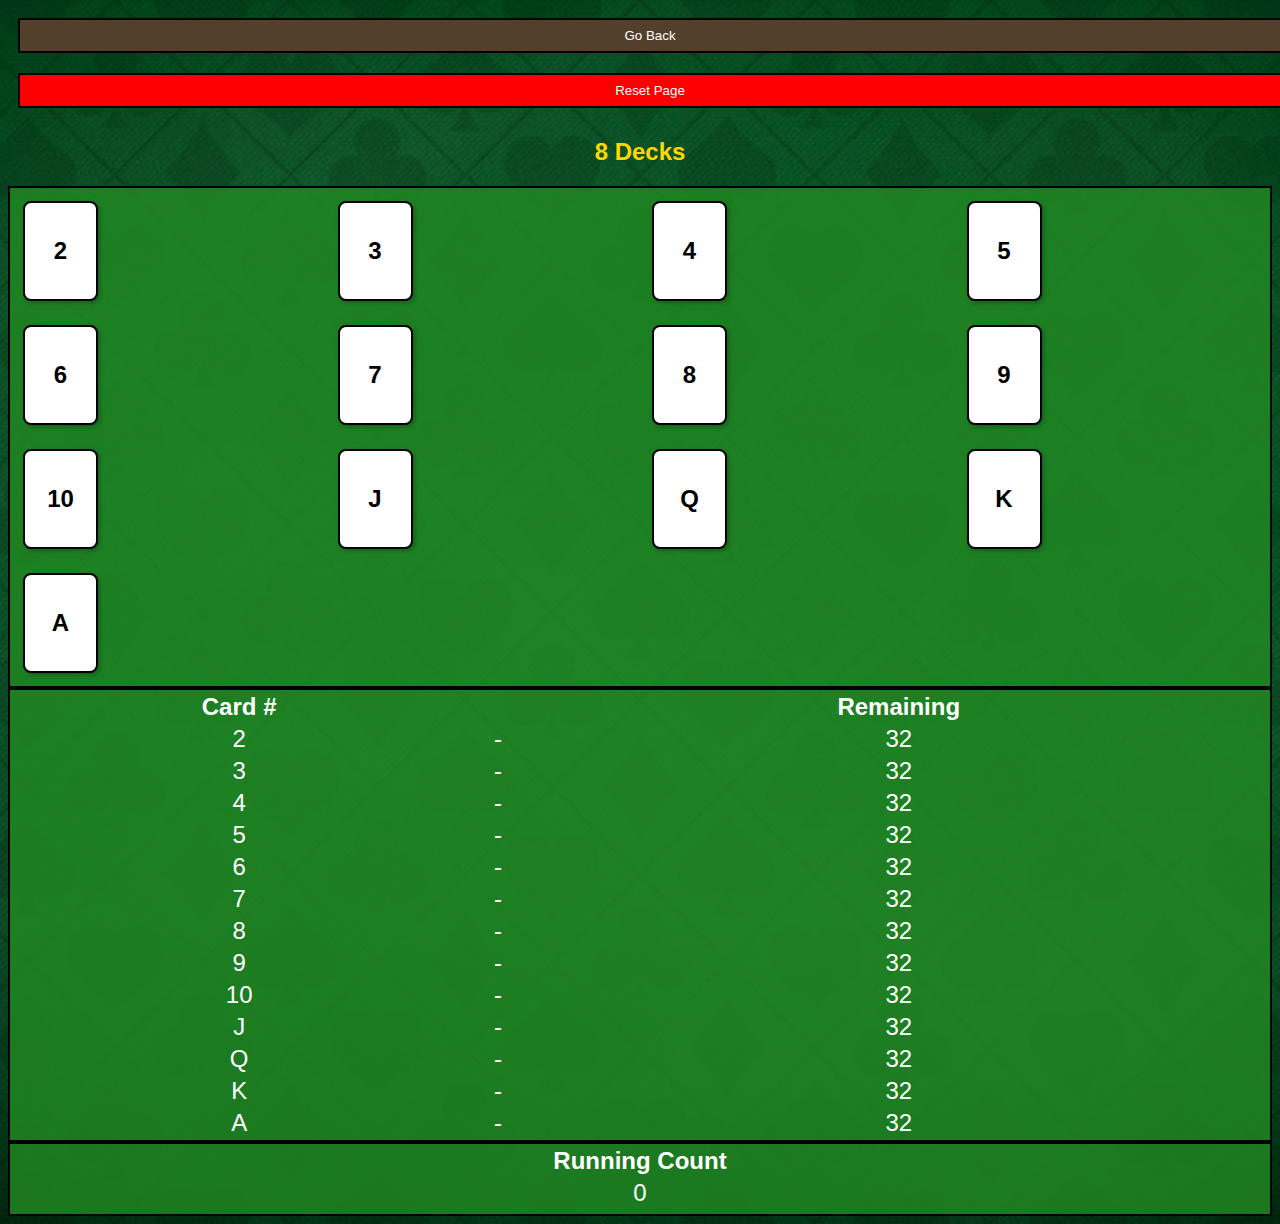
<file: 8Decks.html>
<!DOCTYPE html>
<html lang="en">
<head>
    <meta name="description" content="Blackjack card counter in the browser. Practice your edge with this card counter to better your blackjack skills.">
    <meta charset="UTF-8">
    <meta name="viewport" content="width=device-width, initial-scale=1.0">
    <title>BlackJack Card Counter</title>
    <link href="https://cdn.jsdelivr.net/npm/bootstrap@5.3.0-alpha1/dist/css/bootstrap.min.css" rel="stylesheet" integrity="sha384-GLhlTQ8iRABdZLl6O3oVMWSktQOp6b7In1Zl3/Jr59b6EGGoI1aFkw7cmDA6j6gD" crossorigin="anonymous">
    <script src="https://cdn.jsdelivr.net/npm/bootstrap@5.3.0-alpha1/dist/js/bootstrap.bundle.min.js" integrity="sha384-w76AqPfDkMBDXo30jS1Sgez6pr3x5MlQ1ZAGC+nuZB+EYdgRZgiwxhTBTkF7CXvN" crossorigin="anonymous"></script>
    <link rel="stylesheet" href="style.css">
</head>
    <body>
        <div class="container-fluid">
            <div class="row">
                <div class="col-xxl-4" style="text-align:center;"></div>
                <div class="col-xxl-4" style="text-align:center;">
                    <a href="index.html"><button id="GoBack">Go Back</button></a>
                    <a href="8Decks.html"><button id="Reset">Reset Page</button></a>
                    <h2>8 Decks</h2>
                </div>
                <div class="col-xxl-4" style="text-align:center;"></div>
            </div>
            <div class="row">
                <div class="col-xxl-4" style="text-align:center;"></div>
                <div class="col-xxl-4" style="text-align:center;">
            
                    <table id="table1">
                        <script>
        
                        
                            var Deck1 = ["2","3","4","5","6","7","8","9","10","J","Q","K","A","2","3","4","5","6","7","8","9","10","J","Q","K","A","2","3","4","5","6","7","8","9","10","J","Q","K","A","2","3","4","5","6","7","8","9","10","J","Q","K","A"];
                            var Deck2 = ["2","3","4","5","6","7","8","9","10","J","Q","K","A","2","3","4","5","6","7","8","9","10","J","Q","K","A","2","3","4","5","6","7","8","9","10","J","Q","K","A","2","3","4","5","6","7","8","9","10","J","Q","K","A","2","3","4","5","6","7","8","9","10","J","Q","K","A","2","3","4","5","6","7","8","9","10","J","Q","K","A","2","3","4","5","6","7","8","9","10","J","Q","K","A","2","3","4","5","6","7","8","9","10","J","Q","K","A"];
                            var Deck3 = ["2","3","4","5","6","7","8","9","10","J","Q","K","A","2","3","4","5","6","7","8","9","10","J","Q","K","A","2","3","4","5","6","7","8","9","10","J","Q","K","A","2","3","4","5","6","7","8","9","10","J","Q","K","A","2","3","4","5","6","7","8","9","10","J","Q","K","A","2","3","4","5","6","7","8","9","10","J","Q","K","A","2","3","4","5","6","7","8","9","10","J","Q","K","A","2","3","4","5","6","7","8","9","10","J","Q","K","A","2","3","4","5","6","7","8","9","10","J","Q","K","A","2","3","4","5","6","7","8","9","10","J","Q","K","A","2","3","4","5","6","7","8","9","10","J","Q","K","A","2","3","4","5","6","7","8","9","10","J","Q","K","A"];
                            var Deck4 = ["2","3","4","5","6","7","8","9","10","J","Q","K","A","2","3","4","5","6","7","8","9","10","J","Q","K","A","2","3","4","5","6","7","8","9","10","J","Q","K","A","2","3","4","5","6","7","8","9","10","J","Q","K","A","2","3","4","5","6","7","8","9","10","J","Q","K","A","2","3","4","5","6","7","8","9","10","J","Q","K","A","2","3","4","5","6","7","8","9","10","J","Q","K","A","2","3","4","5","6","7","8","9","10","J","Q","K","A","2","3","4","5","6","7","8","9","10","J","Q","K","A","2","3","4","5","6","7","8","9","10","J","Q","K","A","2","3","4","5","6","7","8","9","10","J","Q","K","A","2","3","4","5","6","7","8","9","10","J","Q","K","A","2","3","4","5","6","7","8","9","10","J","Q","K","A","2","3","4","5","6","7","8","9","10","J","Q","K","A","2","3","4","5","6","7","8","9","10","J","Q","K","A","2","3","4","5","6","7","8","9","10","J","Q","K","A"];
                            var Deck5 = ["2","3","4","5","6","7","8","9","10","J","Q","K","A","2","3","4","5","6","7","8","9","10","J","Q","K","A","2","3","4","5","6","7","8","9","10","J","Q","K","A","2","3","4","5","6","7","8","9","10","J","Q","K","A","2","3","4","5","6","7","8","9","10","J","Q","K","A","2","3","4","5","6","7","8","9","10","J","Q","K","A","2","3","4","5","6","7","8","9","10","J","Q","K","A","2","3","4","5","6","7","8","9","10","J","Q","K","A","2","3","4","5","6","7","8","9","10","J","Q","K","A","2","3","4","5","6","7","8","9","10","J","Q","K","A","2","3","4","5","6","7","8","9","10","J","Q","K","A","2","3","4","5","6","7","8","9","10","J","Q","K","A","2","3","4","5","6","7","8","9","10","J","Q","K","A","2","3","4","5","6","7","8","9","10","J","Q","K","A","2","3","4","5","6","7","8","9","10","J","Q","K","A","2","3","4","5","6","7","8","9","10","J","Q","K","A","2","3","4","5","6","7","8","9","10","J","Q","K","A","2","3","4","5","6","7","8","9","10","J","Q","K","A","2","3","4","5","6","7","8","9","10","J","Q","K","A","2","3","4","5","6","7","8","9","10","J","Q","K","A"];
                            var Deck6 = ["2","3","4","5","6","7","8","9","10","J","Q","K","A","2","3","4","5","6","7","8","9","10","J","Q","K","A","2","3","4","5","6","7","8","9","10","J","Q","K","A","2","3","4","5","6","7","8","9","10","J","Q","K","A","2","3","4","5","6","7","8","9","10","J","Q","K","A","2","3","4","5","6","7","8","9","10","J","Q","K","A","2","3","4","5","6","7","8","9","10","J","Q","K","A","2","3","4","5","6","7","8","9","10","J","Q","K","A","2","3","4","5","6","7","8","9","10","J","Q","K","A","2","3","4","5","6","7","8","9","10","J","Q","K","A","2","3","4","5","6","7","8","9","10","J","Q","K","A","2","3","4","5","6","7","8","9","10","J","Q","K","A","2","3","4","5","6","7","8","9","10","J","Q","K","A","2","3","4","5","6","7","8","9","10","J","Q","K","A","2","3","4","5","6","7","8","9","10","J","Q","K","A","2","3","4","5","6","7","8","9","10","J","Q","K","A","2","3","4","5","6","7","8","9","10","J","Q","K","A","2","3","4","5","6","7","8","9","10","J","Q","K","A","2","3","4","5","6","7","8","9","10","J","Q","K","A","2","3","4","5","6","7","8","9","10","J","Q","K","A","2","3","4","5","6","7","8","9","10","J","Q","K","A","2","3","4","5","6","7","8","9","10","J","Q","K","A","2","3","4","5","6","7","8","9","10","J","Q","K","A","2","3","4","5","6","7","8","9","10","J","Q","K","A"];
                            var Deck7 = ["2","3","4","5","6","7","8","9","10","J","Q","K","A","2","3","4","5","6","7","8","9","10","J","Q","K","A","2","3","4","5","6","7","8","9","10","J","Q","K","A","2","3","4","5","6","7","8","9","10","J","Q","K","A","2","3","4","5","6","7","8","9","10","J","Q","K","A","2","3","4","5","6","7","8","9","10","J","Q","K","A","2","3","4","5","6","7","8","9","10","J","Q","K","A","2","3","4","5","6","7","8","9","10","J","Q","K","A","2","3","4","5","6","7","8","9","10","J","Q","K","A","2","3","4","5","6","7","8","9","10","J","Q","K","A","2","3","4","5","6","7","8","9","10","J","Q","K","A","2","3","4","5","6","7","8","9","10","J","Q","K","A","2","3","4","5","6","7","8","9","10","J","Q","K","A","2","3","4","5","6","7","8","9","10","J","Q","K","A","2","3","4","5","6","7","8","9","10","J","Q","K","A","2","3","4","5","6","7","8","9","10","J","Q","K","A","2","3","4","5","6","7","8","9","10","J","Q","K","A","2","3","4","5","6","7","8","9","10","J","Q","K","A","2","3","4","5","6","7","8","9","10","J","Q","K","A","2","3","4","5","6","7","8","9","10","J","Q","K","A","2","3","4","5","6","7","8","9","10","J","Q","K","A","2","3","4","5","6","7","8","9","10","J","Q","K","A","2","3","4","5","6","7","8","9","10","J","Q","K","A","2","3","4","5","6","7","8","9","10","J","Q","K","A","2","3","4","5","6","7","8","9","10","J","Q","K","A","2","3","4","5","6","7","8","9","10","J","Q","K","A","2","3","4","5","6","7","8","9","10","J","Q","K","A","2","3","4","5","6","7","8","9","10","J","Q","K","A"];
                            var Deck8 = ["2","3","4","5","6","7","8","9","10","J","Q","K","A","2","3","4","5","6","7","8","9","10","J","Q","K","A","2","3","4","5","6","7","8","9","10","J","Q","K","A","2","3","4","5","6","7","8","9","10","J","Q","K","A","2","3","4","5","6","7","8","9","10","J","Q","K","A","2","3","4","5","6","7","8","9","10","J","Q","K","A","2","3","4","5","6","7","8","9","10","J","Q","K","A","2","3","4","5","6","7","8","9","10","J","Q","K","A","2","3","4","5","6","7","8","9","10","J","Q","K","A","2","3","4","5","6","7","8","9","10","J","Q","K","A","2","3","4","5","6","7","8","9","10","J","Q","K","A","2","3","4","5","6","7","8","9","10","J","Q","K","A","2","3","4","5","6","7","8","9","10","J","Q","K","A","2","3","4","5","6","7","8","9","10","J","Q","K","A","2","3","4","5","6","7","8","9","10","J","Q","K","A","2","3","4","5","6","7","8","9","10","J","Q","K","A","2","3","4","5","6","7","8","9","10","J","Q","K","A","2","3","4","5","6","7","8","9","10","J","Q","K","A","2","3","4","5","6","7","8","9","10","J","Q","K","A","2","3","4","5","6","7","8","9","10","J","Q","K","A","2","3","4","5","6","7","8","9","10","J","Q","K","A","2","3","4","5","6","7","8","9","10","J","Q","K","A","2","3","4","5","6","7","8","9","10","J","Q","K","A","2","3","4","5","6","7","8","9","10","J","Q","K","A","2","3","4","5","6","7","8","9","10","J","Q","K","A","2","3","4","5","6","7","8","9","10","J","Q","K","A","2","3","4","5","6","7","8","9","10","J","Q","K","A","2","3","4","5","6","7","8","9","10","J","Q","K","A","2","3","4","5","6","7","8","9","10","J","Q","K","A","2","3","4","5","6","7","8","9","10","J","Q","K","A","2","3","4","5","6","7","8","9","10","J","Q","K","A","2","3","4","5","6","7","8","9","10","J","Q","K","A"];
                        
                            var RC = 0;
                            let Neg = [];
                            let Pos = [];
        
                            var Two = Deck8.filter(TwoFilter);
                            function TwoFilter(Two) {
                                return Two === "2";   
                            }
                            var Three = Deck8.filter(ThreeFilter);
                            function ThreeFilter(Three) {
                                return Three === "3";   
                            }
                            var Four = Deck8.filter(FourFilter);
                            function FourFilter(Four) {
                                return Four === "4";   
                            }
                            var Five = Deck8.filter(FiveFilter);
                            function FiveFilter(Five) {
                                return Five === "5";   
                            }
                            var Six = Deck8.filter(SixFilter);
                            function SixFilter(Six) {
                                return Six === "6";   
                            }
                            var Seven = Deck8.filter(SevenFilter);
                            function SevenFilter(Seven) {
                                return Seven === "7";   
                            }
                            var Eight = Deck8.filter(EightFilter);
                            function EightFilter(Eight) {
                                return Eight === "8";   
                            }
                            var Nine = Deck8.filter(NineFilter);
                            function NineFilter(Nine) {
                                return Nine === "9";   
                            }
                            var Ten = Deck8.filter(TenFilter);
                            function TenFilter(Ten) {
                                return Ten === "10";   
                            }
                            var Jack = Deck8.filter(JackFilter);
                            function JackFilter(Jack) {
                                return Jack === "J";   
                            }
                            var Queen = Deck8.filter(QueenFilter);
                            function QueenFilter(Queen) {
                                return Queen === "Q";   
                            }
                            var King = Deck8.filter(KingFilter);
                            function KingFilter(King) {
                                return King === "K";   
                            }
                            var Ace = Deck8.filter(AceFilter);
                            function AceFilter(Ace) {
                                return Ace === "A";   
                            }
                            function TwoFunction() {
                                if (Two.length > 0) { 
                                document.getElementById('2C8D').innerHTML = (Two.length) --;
                                document.getElementById('2C8D').innerHTML = document.getElementById('2C8D').innerHTML - 1;
                                document.getElementById('Pos').innerHTML = Pos.push("Pos");
                                document.getElementById('RC').innerHTML = document.getElementById("Pos").innerHTML - document.getElementById("Neg").innerHTML;
                            } else if (Two.length <= 0) {
                                document.getElementById('2C8D').innerHTML = 0;
                            }
                            }
                            function ThreeFunction() {
                                if (Three.length > 0) { 
                                document.getElementById('3CDHS').innerHTML = (Three.length) --;
                                document.getElementById('3CDHS').innerHTML = document.getElementById('3CDHS').innerHTML - 1;
                                document.getElementById('Pos').innerHTML = Pos.push("Pos");
                                document.getElementById('RC').innerHTML = document.getElementById("Pos").innerHTML - document.getElementById("Neg").innerHTML;
                            } else if (Three.length <= 0) {
                                document.getElementById('3CDHS').innerHTML = 0;
                            }
                            }
                            function FourFunction() {
                                if (Four.length > 0) { 
                                document.getElementById('4CDHS').innerHTML = (Four.length) --;
                                document.getElementById('4CDHS').innerHTML = document.getElementById('4CDHS').innerHTML - 1;
                                document.getElementById('Pos').innerHTML = Pos.push("Pos");
                                document.getElementById('RC').innerHTML = document.getElementById("Pos").innerHTML - document.getElementById("Neg").innerHTML;
                            } else if (Four.length <= 0) {
                                document.getElementById('4CDHS').innerHTML = 0;
                            }
                            }
                            function FiveFunction() {
                                if (Five.length > 0) { 
                                document.getElementById('5CDHS').innerHTML = (Five.length) --;
                                document.getElementById('5CDHS').innerHTML = document.getElementById('5CDHS').innerHTML - 1;
                                document.getElementById('Pos').innerHTML = Pos.push("Pos");
                                document.getElementById('RC').innerHTML = document.getElementById("Pos").innerHTML - document.getElementById("Neg").innerHTML;
                            } else if (Five.length <= 0) {
                                document.getElementById('5CDHS').innerHTML = 0;
                            }
                            }
                            function SixFunction() {
                                if (Six.length > 0) { 
                                document.getElementById('6CDHS').innerHTML = (Six.length) --;
                                document.getElementById('6CDHS').innerHTML = document.getElementById('6CDHS').innerHTML - 1;
                                document.getElementById('Pos').innerHTML = Pos.push("Pos");
                                document.getElementById('RC').innerHTML = document.getElementById("Pos").innerHTML - document.getElementById("Neg").innerHTML;
                            } else if (Six.length <= 0) {
                                document.getElementById('6CDHS').innerHTML = 0;
                            }
                            }
                            function SevenFunction() {
                                if (Seven.length > 0) { 
                                document.getElementById('7CDHS').innerHTML = (Seven.length) --;
                                document.getElementById('7CDHS').innerHTML = document.getElementById('7CDHS').innerHTML - 1;
                            } else if (Seven.length <= 0) {
                                document.getElementById('7CDHS').innerHTML = 0;
                            }
                            }
                            function EightFunction() {
                                if (Eight.length > 0) { 
                                document.getElementById('8CDHS').innerHTML = (Eight.length) --;
                                document.getElementById('8CDHS').innerHTML = document.getElementById('8CDHS').innerHTML - 1;
                            } else if (Eight.length <= 0) {
                                document.getElementById('8CDHS').innerHTML = 0;
                            }
                            }
                            function NineFunction() {
                                if (Nine.length > 0) { 
                                document.getElementById('9CDHS').innerHTML = (Nine.length) --;
                                document.getElementById('9CDHS').innerHTML = document.getElementById('9CDHS').innerHTML - 1;
                            } else if (Nine.length <= 0) {
                                document.getElementById('9CDHS').innerHTML = 0;
                            }
                            }
                            function TenFunction() {
                                if (Ten.length > 0) { 
                                document.getElementById('10CDHS').innerHTML = (Ten.length) --;
                                document.getElementById('10CDHS').innerHTML = document.getElementById('10CDHS').innerHTML - 1;
                                document.getElementById('Neg').innerHTML = Neg.push("Neg")
                                document.getElementById('RC').innerHTML = document.getElementById("Pos").innerHTML - document.getElementById("Neg").innerHTML;
                            } else if (Ten.length <= 0) {
                                document.getElementById('10CDHS').innerHTML = 0;
                            }
                            }
                            function JackFunction() {
                                if (Jack.length > 0) { 
                                document.getElementById('JCDHS').innerHTML = (Jack.length) --;
                                document.getElementById('JCDHS').innerHTML = document.getElementById('JCDHS').innerHTML - 1;
                                document.getElementById('Neg').innerHTML = Neg.push("Neg")
                                document.getElementById('RC').innerHTML = document.getElementById("Pos").innerHTML - document.getElementById("Neg").innerHTML;
                            } else if (Jack.length <= 0) {
                                document.getElementById('JCDHS').innerHTML = 0;
                            }
                            }
                            function QueenFunction() {
                                if (Queen.length > 0) { 
                                document.getElementById('QCDHS').innerHTML = (Queen.length) --;
                                document.getElementById('QCDHS').innerHTML = document.getElementById('QCDHS').innerHTML - 1;
                                document.getElementById('Neg').innerHTML = Neg.push("Neg")
                                document.getElementById('RC').innerHTML = document.getElementById("Pos").innerHTML - document.getElementById("Neg").innerHTML;
                            } else if (Queen.length <= 0) {
                                document.getElementById('QCDHS').innerHTML = 0;
                            }
                            }
                            function KingFunction() {
                                if (King.length > 0) { 
                                document.getElementById('KCDHS').innerHTML = (King.length) --;
                                document.getElementById('KCDHS').innerHTML = document.getElementById('KCDHS').innerHTML - 1;
                                document.getElementById('Neg').innerHTML = Neg.push("Neg")
                                document.getElementById('RC').innerHTML = document.getElementById("Pos").innerHTML - document.getElementById("Neg").innerHTML;
                            } else if (King.length <= 0) {
                                document.getElementById('KCDHS').innerHTML = 0;
                            }
                            }
                            function AceFunction() {
                                if (Ace.length > 0) { 
                                document.getElementById('ACDHS').innerHTML = (Ace.length) --;
                                document.getElementById('ACDHS').innerHTML = document.getElementById('ACDHS').innerHTML - 1;
                                document.getElementById('Neg').innerHTML = Neg.push("Neg")
                                document.getElementById('RC').innerHTML = document.getElementById("Pos").innerHTML - document.getElementById("Neg").innerHTML;
                            } else if (Ace.length <= 0) {
                                document.getElementById('ACDHS').innerHTML = 0;
                            }
                            }
                        </script>
        
        
        
                        <tr><td><button id="C2" onclick="TwoFunction()">2</button></td>   
                        <td><button id="C3" onclick="ThreeFunction()">3</button></td>
                        <td><button id="C4" onclick="FourFunction()">4</button></td>
                        <td><button id="C5" onclick="FiveFunction()">5</button></td></tr>
                        <tr><td><button id="C6" onclick="SixFunction()">6</button></td>
                        <td><button id="C7" onclick="SevenFunction()">7</button></td>
                        <td><button id="C8" onclick="EightFunction()">8</button></td>
                        <td><button id="C9" onclick="NineFunction()">9</button></tr>
                        <tr><td><button id="C10" onclick="TenFunction()">10</button></td>
                        <td><button id="CJ" onclick="JackFunction()">J</button></td>
                        <td><button id="CQ" onclick="QueenFunction()">Q</button></td>
                        <td><button id="CK" onclick="KingFunction()">K</button></td></tr>
                        <tr><td><button id="CA" onclick="AceFunction()">A</button></td></tr>    
                    </table>
            
                    <div id="tablediv2">
                    <table id="table2">
                        <tr><th>Card #</th><th></th><th>Remaining</th></tr>    
                        <tr><td>2</td><td>-</td><td id="2C8D">32</td></tr>
        
                        <tr><td>3</td><td>-</td><td id="3CDHS">32</td></tr>
                        <tr><td>4</td><td>-</td><td id="4CDHS">32</td></tr>
                        <tr><td>5</td><td>-</td><td id="5CDHS">32</td></tr>
                        <tr><td>6</td><td>-</td><td id="6CDHS">32</td></tr>
                        <tr><td>7</td><td>-</td><td id="7CDHS">32</td></tr>
                        <tr><td>8</td><td>-</td><td id="8CDHS">32</td></tr>
                        <tr><td>9</td><td>-</td><td id="9CDHS">32</td></tr>
                        <tr><td>10</td><td>-</td><td id="10CDHS">32</td></tr>
                        <tr><td>J</td><td>-</td><td id="JCDHS">32</td></tr>
                        <tr><td>Q</td><td>-</td><td id="QCDHS">32</td></tr>
                        <tr><td>K</td><td>-</td><td id="KCDHS">32</td></tr>
                        <tr><td>A</td><td>-</td><td id="ACDHS">32</td></tr>
                    </table>
                    </div>
                </div>
                <div class="col-xxl-4" style="text-align:center;"></div>
            </div>
            <div class="row">
                <div class="col-xxl-4" style="text-align:center;"></div>
                <div class="col-xxl-4" style="text-align:center;">
                    <div id="tablediv3">
                    <table id="table3">
                        <tr><th>Running Count</th></tr>
                        <tr><td id="RC">0</td></tr>
                        <tr><td id="Neg" hidden>0</td></tr>
                        <tr><td id="Pos" hidden>0</td></tr>
                    </table>
                    </div>
                </div>
                <div class="col-xxl-4" style="text-align:center;"></div>
            </div>
        </div>
    </body>
</html>
</file>
<file: style.css>
body {
    background: url("FELT.jpg") repeat center;
    background-size: cover;
    font-family: Arial, sans-serif;
}

h2 {
    color: #FFD700;
}

.card-games {
    text-align: center;
}

#table1, #table2, #table3 {
    width: 100%;
    text-align: center;
    border: 2px solid black;
    background: rgba(34, 139, 34, 0.8);
    color: white;
}
#table2 td, #table2 th {
    font-size: 24px; /* Adjust the value as needed */
}
#table3 td, #table3 th {
    font-size: 24px; /* Adjust the value as needed */
}

button {
    width: 100%;
    height: 65px;
    background-color: rgb(69, 202, 69);
    margin: 10px;
    border: 2px solid black;
    transition: transform 0.1s; /* Add a smooth transition effect */
}

button:hover {
    width: 100%;
    height: 65px;
    background-color: rgb(100, 207, 100);
    margin: 10px;
}

button:active { /* Apply the "pop" effect when the button is clicked */
    transform: scale(0.95); /* Scale the button down to 95% of its original size */
}

#GoBack, #Reset {
    width: 100%;
    height: 35px;
    color: white;
    border: 2px solid black;
}

#GoBack {
    background-color: rgb(82, 64, 44);
}

#Reset {
    background-color: rgb(252, 0, 0);
}

#GoBack:hover {
    background-color: rgb(131, 111, 90);
}

#Reset:hover {
    background-color: rgb(214, 73, 73);
}
#C2, #C3, #C4, #C5, #C6, #C7, #C8, #C9, #C10, #CJ, #CQ, #CK, #CA {
    background-color: white;
    width: 75px;
    height: 100px;
    color: black;
    border: 2px solid black;
    border-radius: 8px;
    box-shadow: 2px 2px 4px rgba(0, 0, 0, 0.25);
    /* background-image: url('card_texture.jpg'); /* Add a card texture image here */
    background-size: cover;
    display: flex;
    justify-content: center;
    align-items: center;
    font-size: 24px;
    font-weight: bold;
    transition: all 0.1s ease;
}

#C2:hover, #C3:hover, #C4:hover, #C5:hover, #C6:hover, #C7:hover, #C8:hover, #C9:hover, #C10:hover, #CJ:hover, #CQ:hover, #CK:hover, #CA:hover {
    transform: scale(1.05);
    cursor: pointer;
    box-shadow: 4px 4px 8px rgba(0, 0, 0, 0.4);
}

#C2:active, #C3:active, #C4:active, #C5:active, #C6:active, #C7:active, #C8:active, #C9:active, #C10:active, #CJ:active, #CQ:active, #CK:active, #CA:active {
    transform: scale(0.95);
    box-shadow: 1px 1px 2px rgba(0, 0, 0, 0.25);
}

    .card-shoe {
      display: inline-block;
      text-decoration: none;
      margin-bottom: 15px;
    }

    .card-shoe button {
      background-color: #3b3b3b;
      border: none;
      border-radius: 5px;
      padding: 10px 20px;
      color: white;
      font-size: 24px;
      cursor: pointer;
      position: relative;
      overflow: hidden;
    }

    .card-shoe button:before {
      content: '';
      background-color: white;
      width: 45px;
      height: 70px;
      position: absolute;
      top: 50%;
      left: 50%;
      transform: translate(-50%, -50%) rotate(45deg);
      opacity: 0.2;
    }

    .card-shoe button:hover {
      background-color: #505050;
    }

    .card-shoe h2 {
      margin: 0;
      font-size: 24px;
      line-height: 1.3;
    }
</file>
